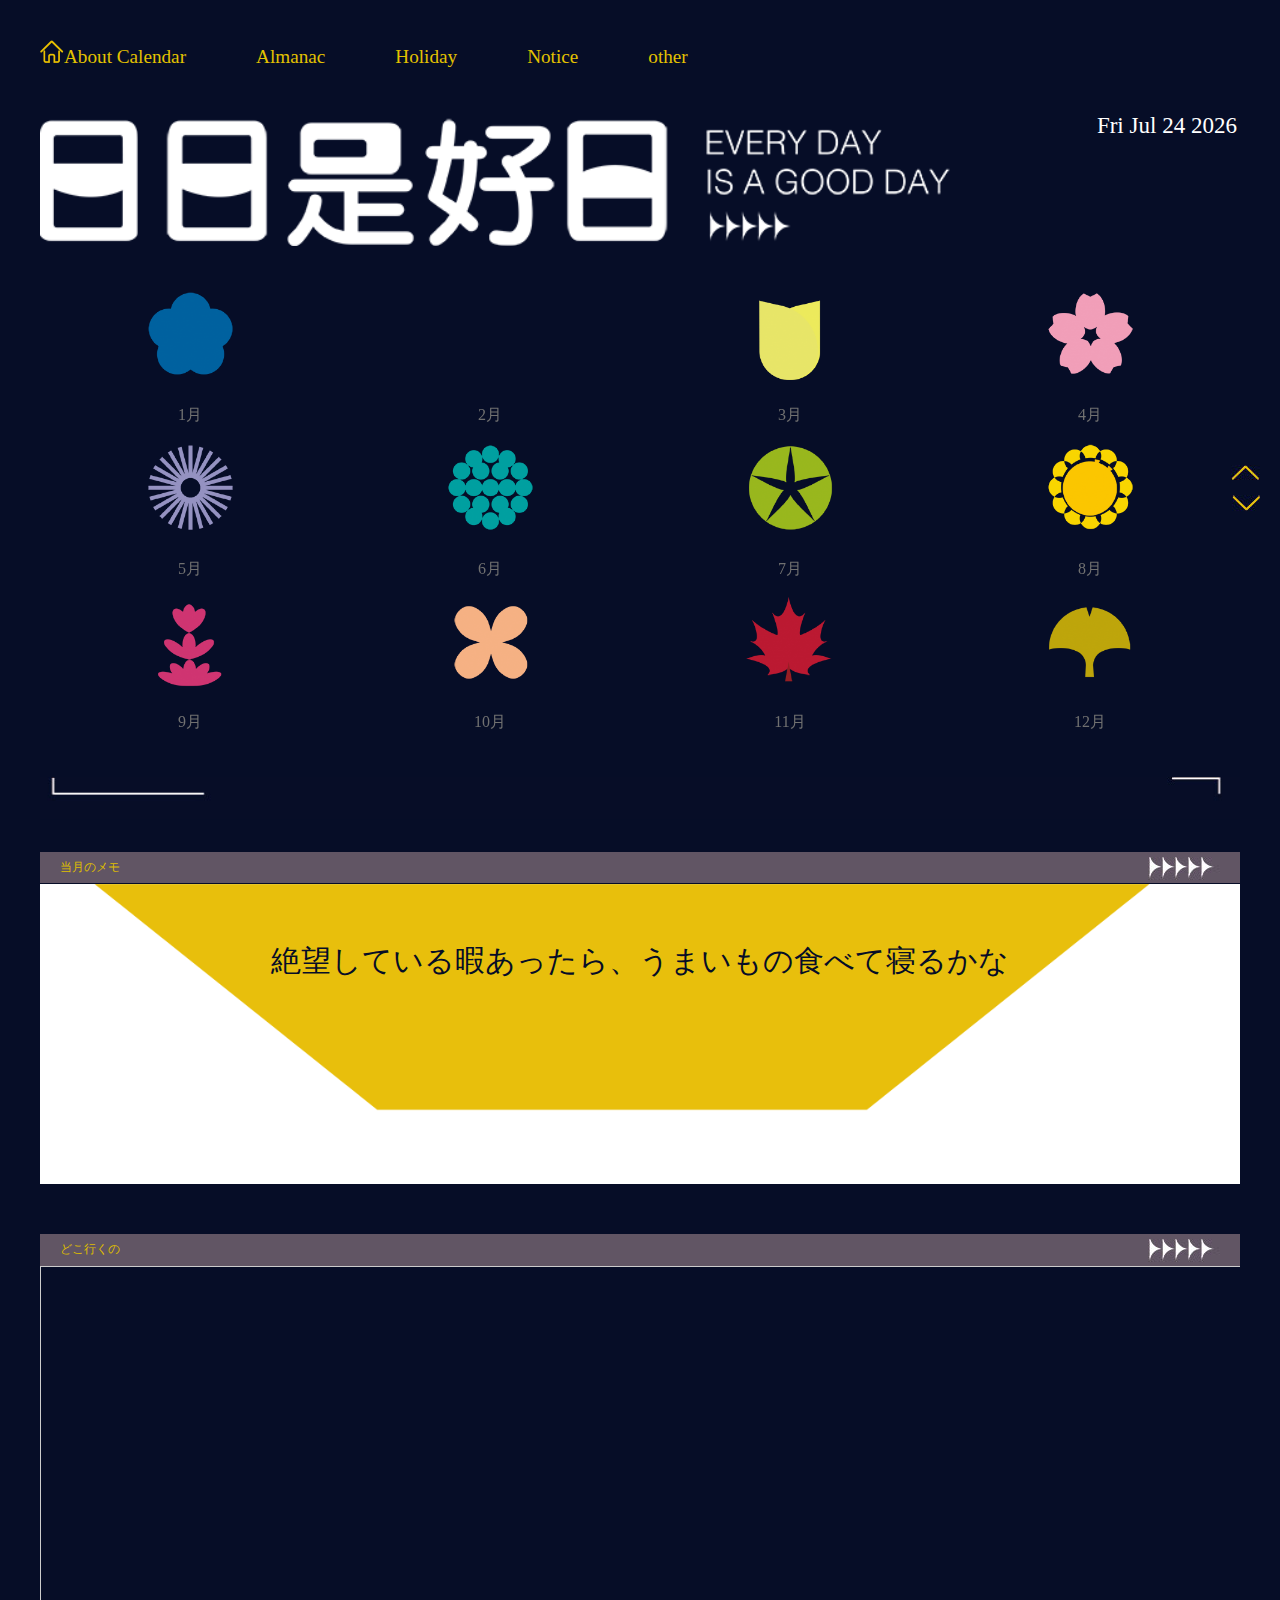
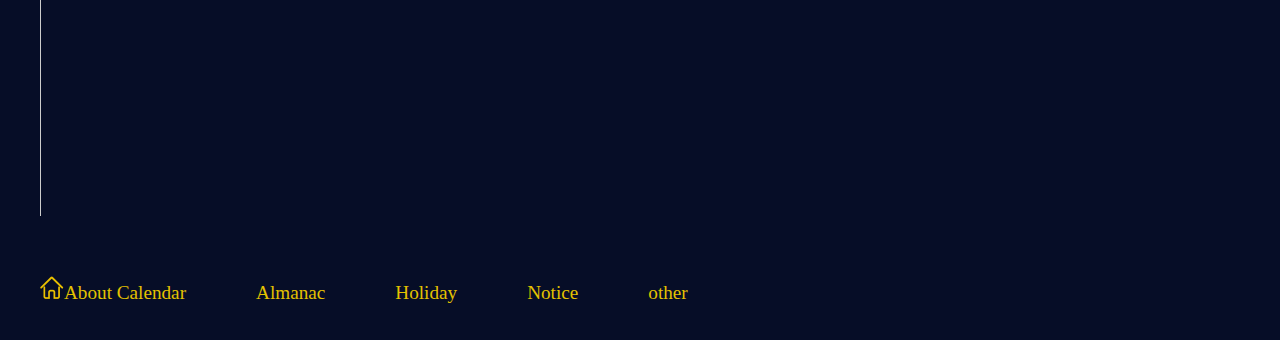
<file: index.html>
<!DOCTYPE html>
<html>

<head>
    <meta charset="utf-8" />
    <title></title>
    <link rel="stylesheet" type="text/css" href="css/style.css" />
    <link rel="stylesheet" href="./css/animation.css">
    <script type="text/javascript" src="js/jquery.js"></script>
    <!--引用百度地图API-->
    <script type="text/javascript"
        src="https://api.map.baidu.com/api?v=2.0&ak=QOSB48ormFcQbksB3EmQbHbw6RH4aGwS"></script>
    <script src="./js/date.js"></script>
</head>

<body>

    <div class="nav" id="nav">
        <div class="wrap">
            <ul>
                <li><a href=""><i class="icon"><img src="./img/home.png" alt=""></i>About Calendar </a></li>
                <li><a href="./1jan-30/index.html">Almanac</a></li>
                <li><a href="#">Holiday </a></li>
                <li><a href="#">Notice</a></li>
                <li><a href="#">other</a></li>

            </ul>
        </div>
    </div>

    <div class="banner">
        <div class="wrap clearfix">
            <div class="b_le">
                <a href="./1jan-30/index.html">
                    <img id="toCurrentDate" src="img/2.png" />
                </a>
            </div>
            <div class="b_ri">
                <dl>
                    <dt>
                        <p id="demo"></p>
                    </dt>
                    <dd id="dd"></dd>
                    <dd id="dd2"></dd>
                </dl>

                <script>
                    var d = new Date();
                    document.getElementById("demo").innerHTML = d.toDateString();
                </script>
            </div>
        </div>
    </div>

    <div class="list">
        <div class="wrap clearfix">
            <dl data-aos="fade-right" class="calend">
                <dt><img src="img/3.png" /></dt>
                <dd>1月</dd>
            </dl>
            <dl data-aos="fade-right" class="calend">
                <dt><img src="img/4.png" /></dt>
                <dd>2月</dd>
            </dl>
            <dl data-aos="fade-right" class="calend">
                <dt><img src="img/5.png" /></dt>
                <dd>3月</dd>
            </dl>
            <dl data-aos="fade-right" class="calend">
                <dt><img src="img/6.png" /></dt>
                <dd>4月</dd>
            </dl>
            <dl data-aos="fade-right" class="calend">
                <dt><img src="img/7.png" /></dt>
                <dd>5月</dd>
            </dl>
            <dl data-aos="fade-right" class="calend">
                <dt><img src="img/8.png" /></dt>
                <dd>6月</dd>
            </dl>
            <dl data-aos="fade-right" class="calend">
                <dt><img src="img/9.png" /></dt>
                <dd>7月</dd>
            </dl>
            <dl data-aos="fade-right" class="calend">
                <dt><img src="img/10.png" /></dt>
                <dd>8月</dd>
            </dl>
            <dl data-aos="fade-righ" class="calend">
                <dt><img src="img/11.png" /></dt>
                <dd>9月</dd>
            </dl>
            <dl data-aos="fade-right" class="calend">
                <dt><img src="img/12.png" /></dt>
                <dd>10月</dd>
            </dl>
            <dl data-aos="fade-right" class="calend">
                <dt><img src="img/13.png" /></dt>
                <dd>11月</dd>
            </dl>
            <dl data-aos="fade-right" class="calend">
                <dt><img src="img/14.png" /></dt>
                <dd>12月</dd>
            </dl>
        </div>

    </div>

    <div class="line">
        <div class="wrap">
            <img src="img/line.jpg" />
        </div>
    </div>

    <div class="main">
        <div class="wrap">
            <h4>当月のメモ
                <a href="#"><img src="img/right.jpg" /></a>
            </h4>
            <div class="main_list">
                <p class="list_p">
                    あなたはこの世界で一番無二です
                </p>
                <!-- <ul>
                    <li><a href="#">TOP</a></li>
                    <li><a href="#">お知らせ</a></li>
                    <li><a href="#">年间</a></li>
                    <li><a href="#">祝日</a></li>
                    <li><a href="#">カレンダーについて</a></li>
                </ul> -->
            </div>
        </div>
    </div>

    <div class="main">
        <div class="wrap">
            <h4>どこ行くの
                <a href="#"><img src="img/right.jpg" /></a>
            </h4>
            <div class="map" id="map">
                <div style="width:100%;height:550px;border:#ccc solid 1px;font-size:12px" id="map"></div>
            </div>
        </div>
    </div>

    <div class="yright">
        <a href="#nav"><img src="img/top.jpg" /></a>
        <a href="#map"><img src="img/down.jpg" /></a>
    </div>

    <div class="nav" id="nav">
        <div class="wrap">
            <ul>
                <li><a href="./Almanac/Almanac.html"><i class="icon"><img src="./img/home.png" alt=""></i>About Calendar
                    </a></li>
                <li><a href="#">Almanac</a></li>
                <li><a href="#">Holiday </a></li>
                <li><a href="#">Notice</a></li>
                <li><a href="#">other</a></li>
            </ul>
        </div>
    </div>

    <!--漂浮进来效果-->
    <link rel="stylesheet" type="text/css" href="css/aos.css" />
    <script type="text/javascript" src="js/aos.js"></script>
    <script>
        AOS.init({
            easing: 'ease',
            duration: 1000,
            offset: 200,
            once: true,
        });
    </script>

    <script type="text/javascript">
        //创建和初始化地图函数：
        function initMap() {
            createMap(); //创建地图
            setMapEvent(); //设置地图事件
            addMapControl(); //向地图添加控件
            addMapOverlay(); //向地图添加覆盖物
        }

        function createMap() {
            map = new BMap.Map("map");
            map.centerAndZoom(new BMap.Point(130.4447392909592, 33.67062690540013), 25);
        }

        function setMapEvent() {
            map.enableScrollWheelZoom();
            map.enableKeyboard();
            map.enableDragging();
            map.enableDoubleClickZoom()
        }

        function addClickHandler(target, window) {
            target.addEventListener("click", function () {
                target.openInfoWindow(window);
            });
        }

        function addMapOverlay() { }
        //向地图添加控件
        function addMapControl() {
            var scaleControl = new BMap.ScaleControl({
                anchor: BMAP_ANCHOR_BOTTOM_LEFT
            });
            scaleControl.setUnit(BMAP_UNIT_IMPERIAL);
            map.addControl(scaleControl);
            var navControl = new BMap.NavigationControl({
                anchor: BMAP_ANCHOR_TOP_LEFT,
                type: BMAP_NAVIGATION_CONTROL_LARGE
            });
            map.addControl(navControl);
            var overviewControl = new BMap.OverviewMapControl({
                anchor: BMAP_ANCHOR_BOTTOM_RIGHT,
                isOpen: true
            });
            map.addControl(overviewControl);
        }
        var map;
        initMap();
    </script>

    <script>
        const calends = document.querySelectorAll('.calend')
        let i = 0
        for (let item of calends) {
            item.addEventListener('click', toCalendar.bind(item, i))
            i++
        }

        function toCalendar(index) {
            location.href = './1jan-30/index.html#' + index
        }

        // const toCurrentDate = document.querySelector('#toCurrentDate')
        // toCurrentDate.addEventListener('mousemove', function (e) {
        //     const x = e.clientX
        //     const y = e.clientY
        //     const height = this.offsetWidth
        //     console.log(x, y)
        // })
    </script>
</body>

</html>
</file>
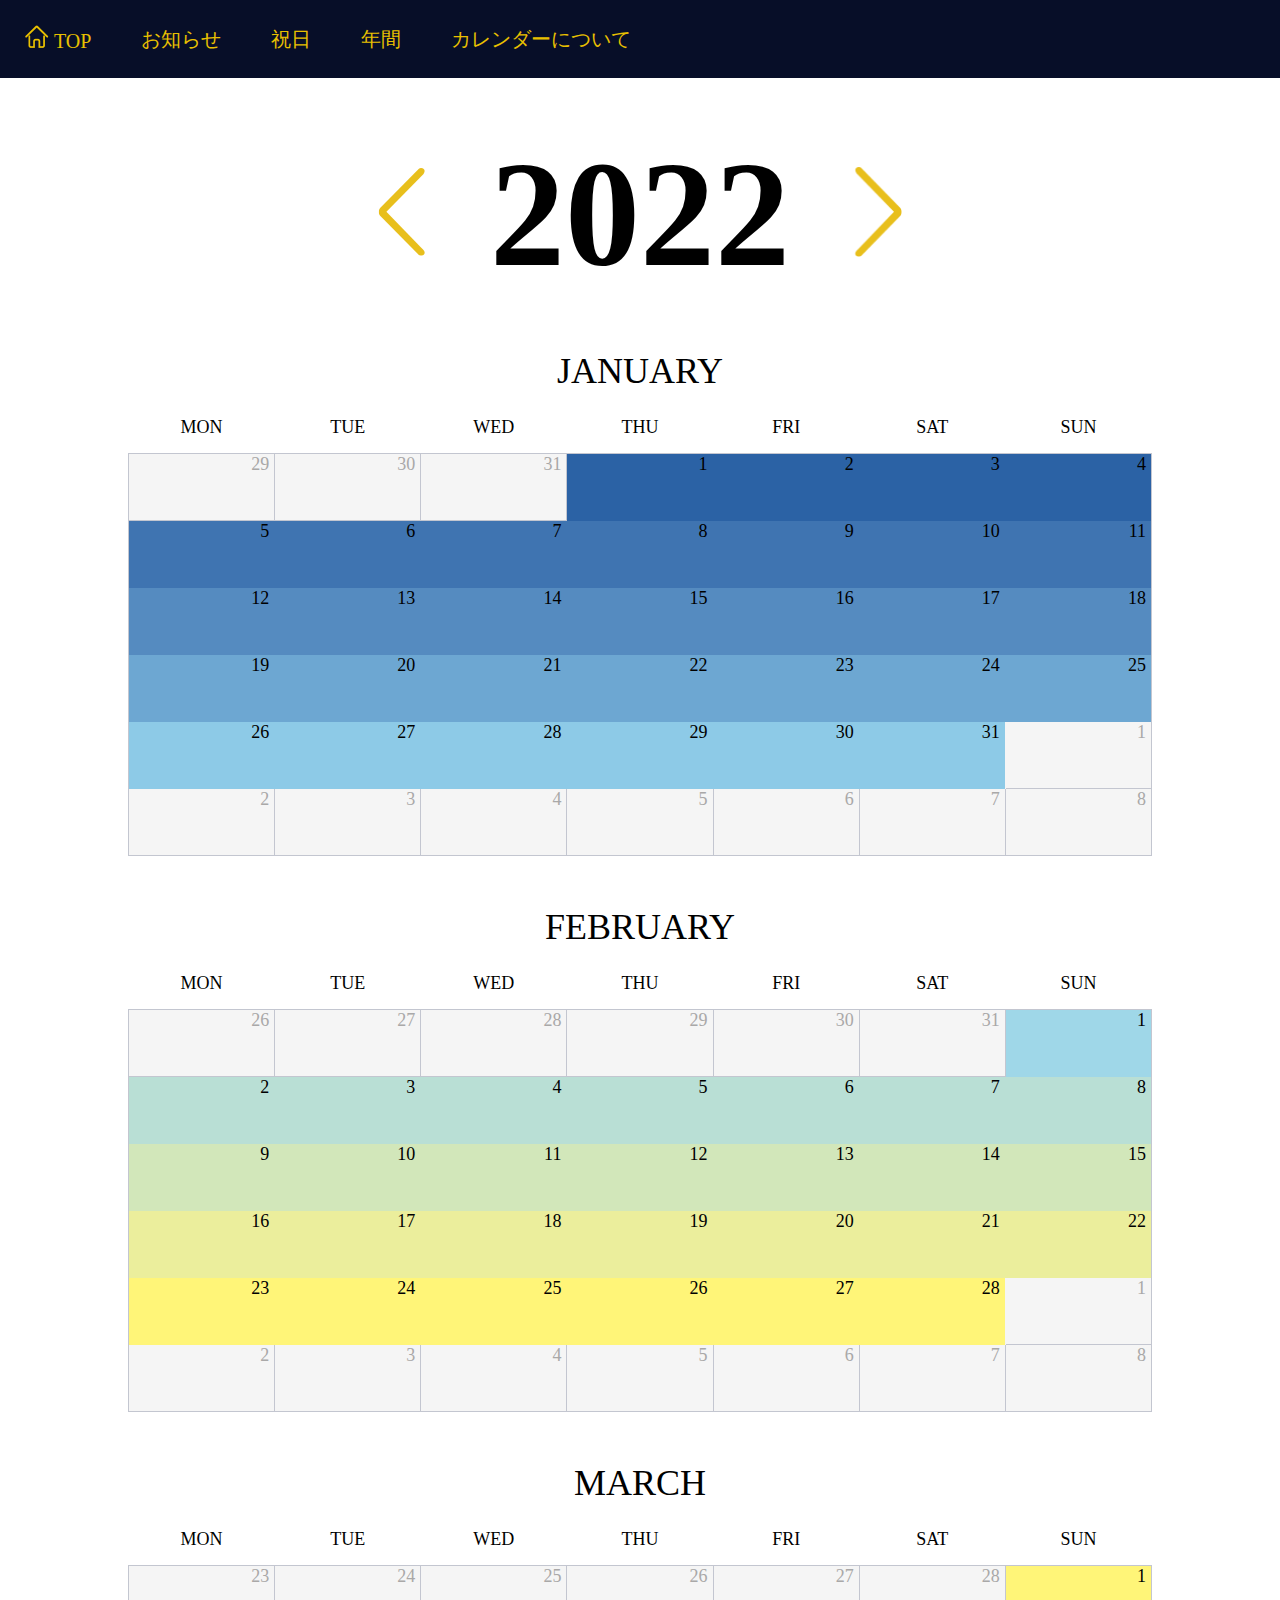
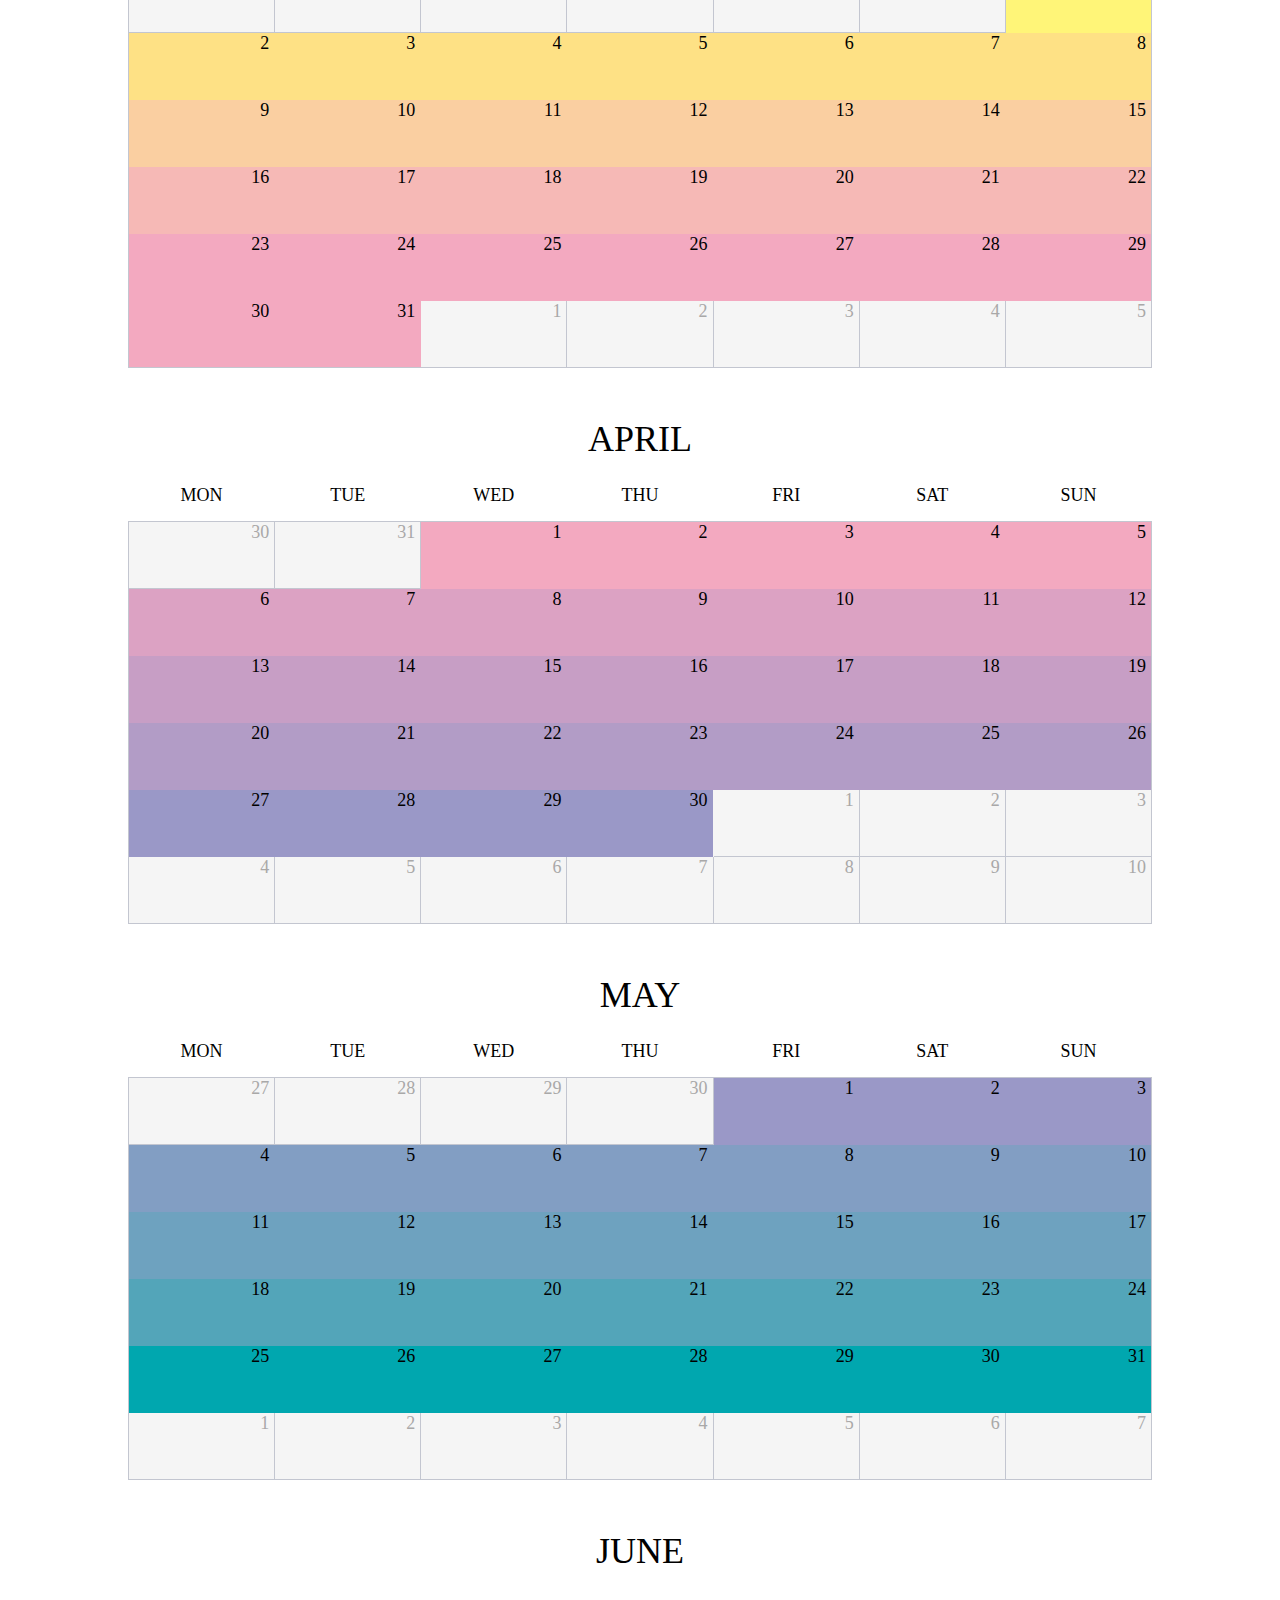
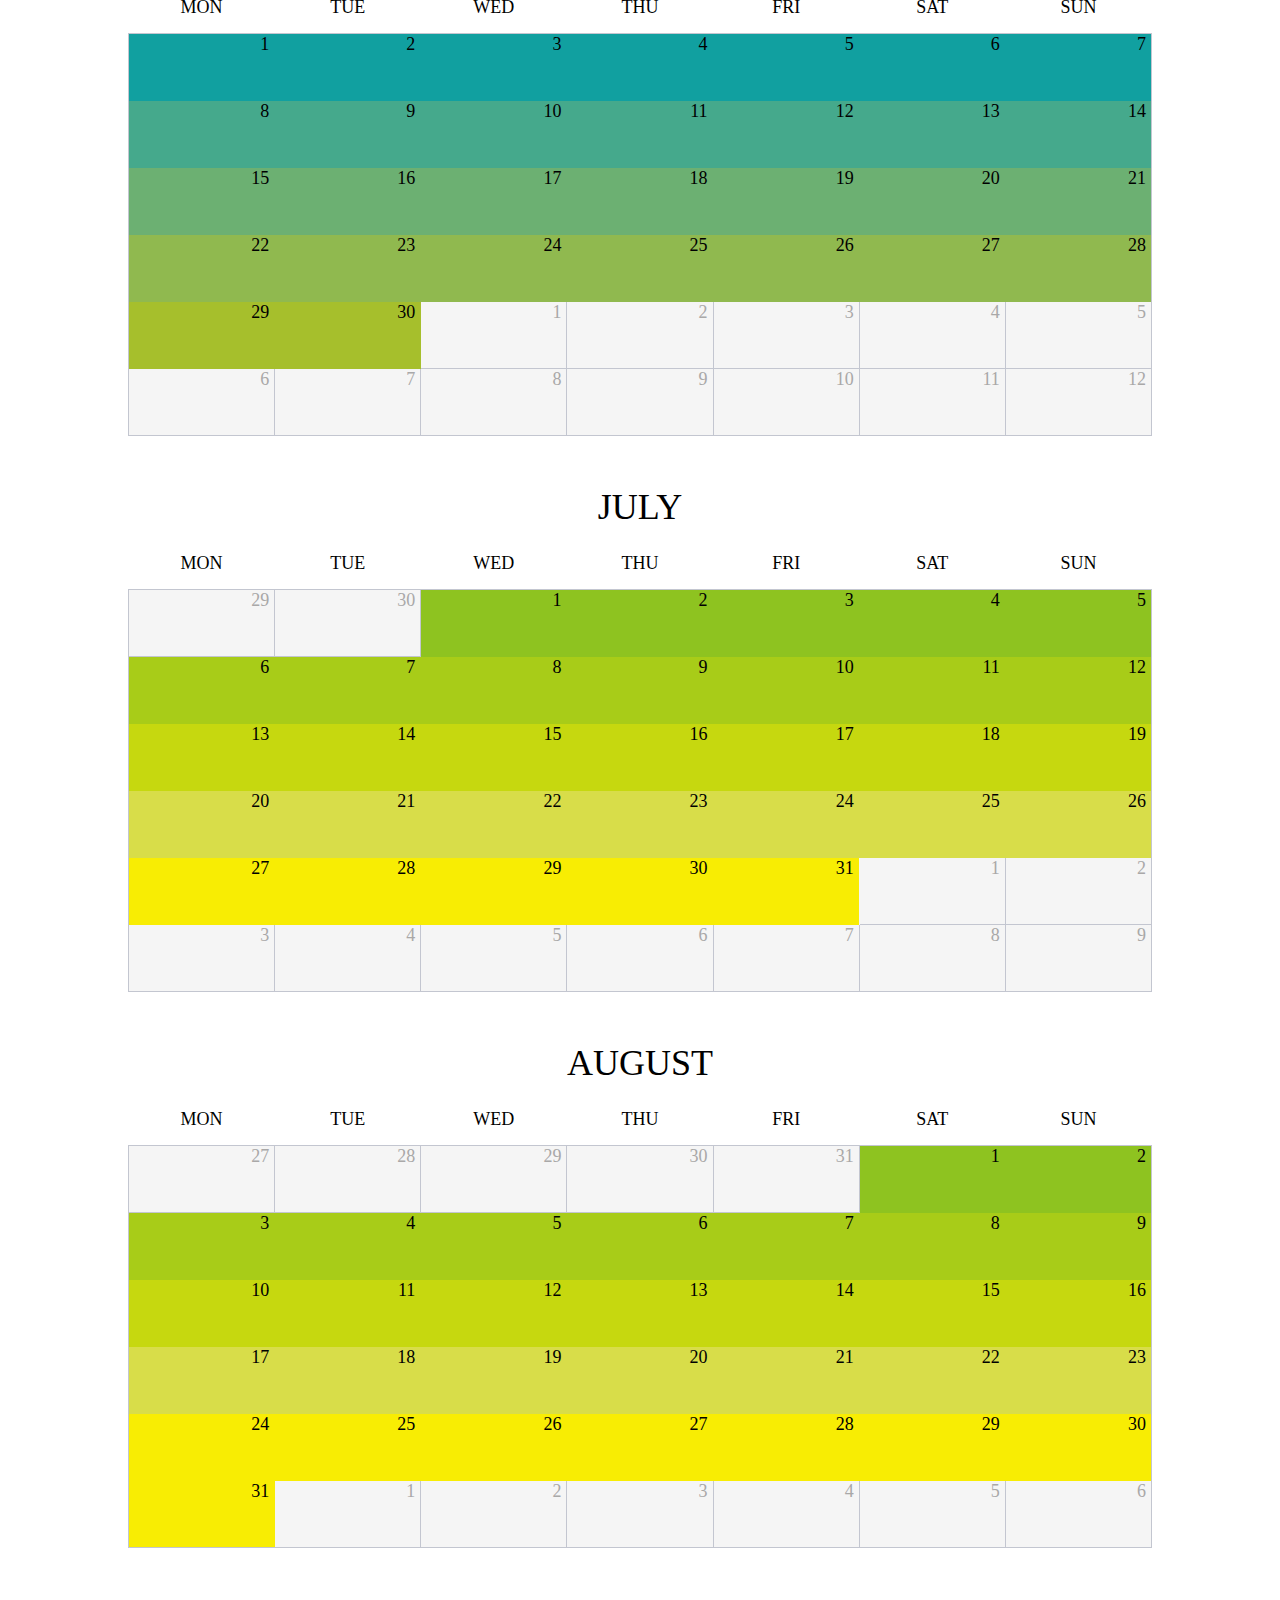
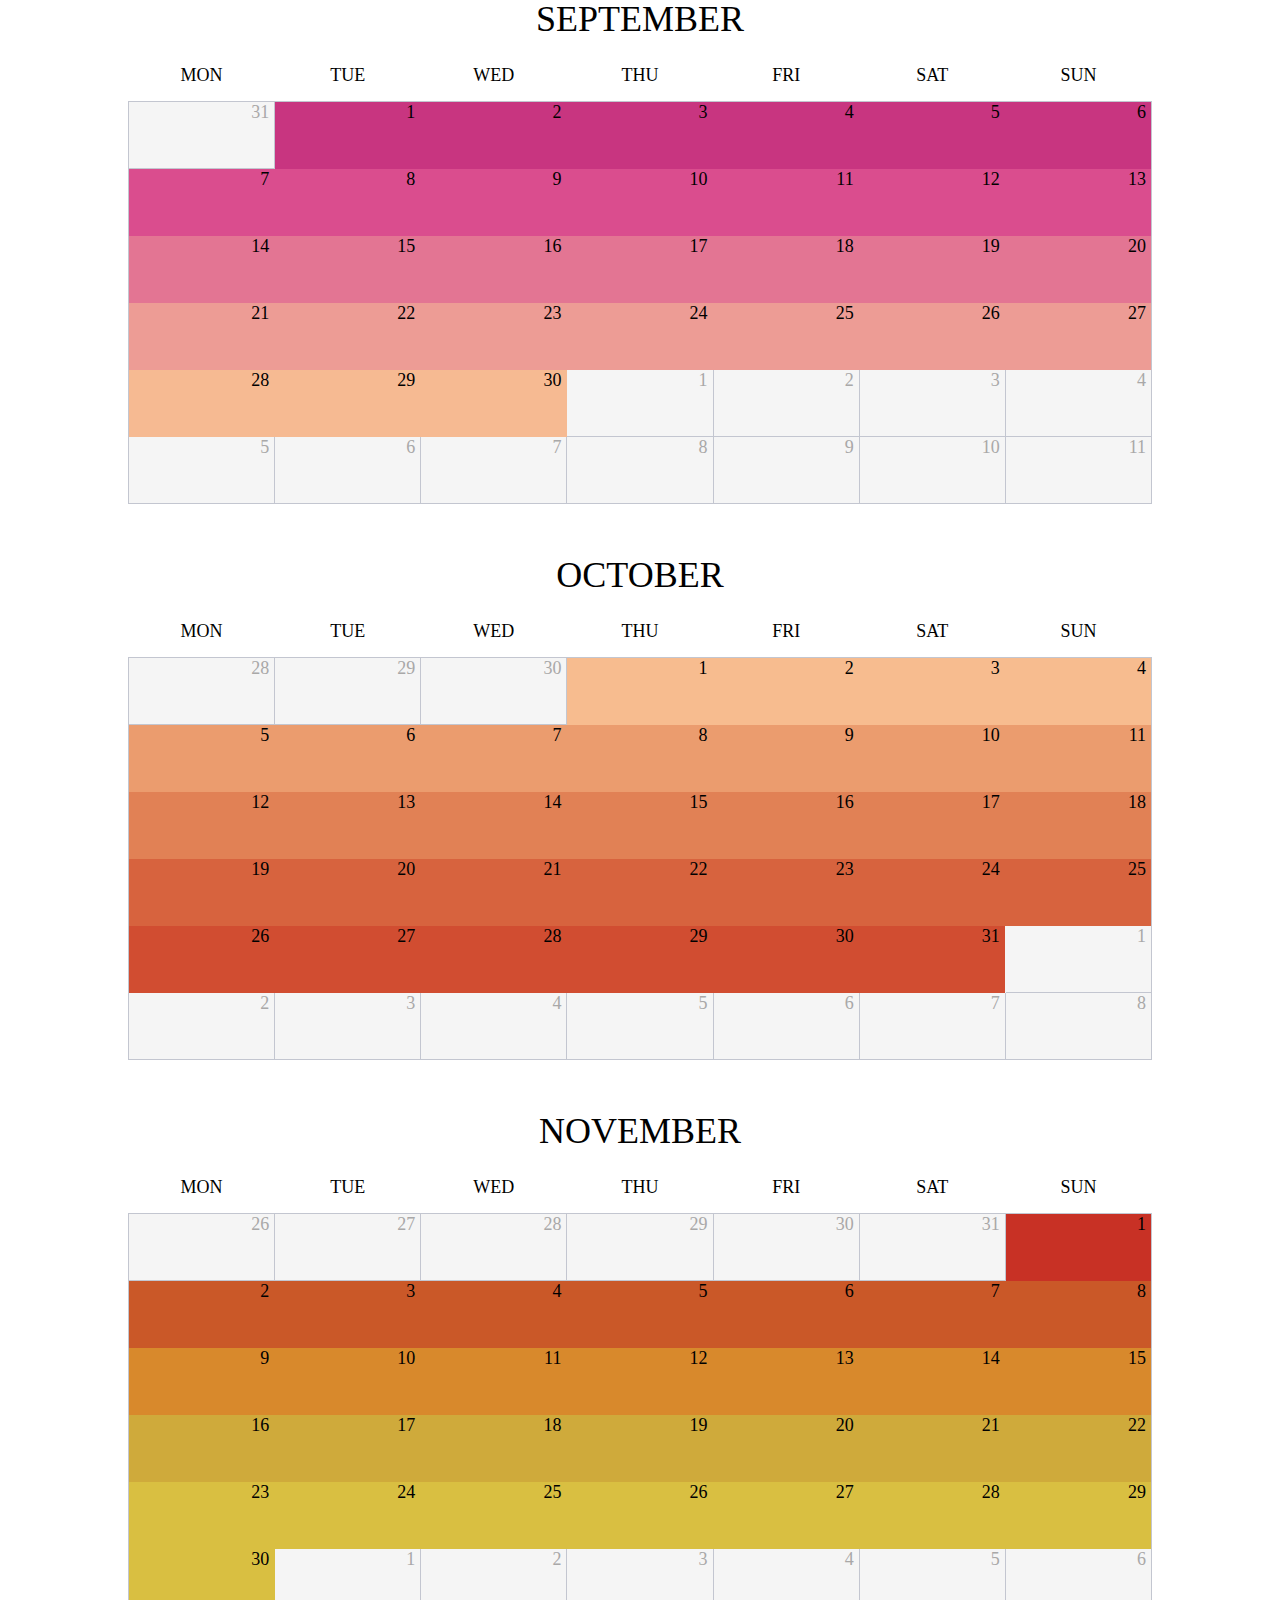
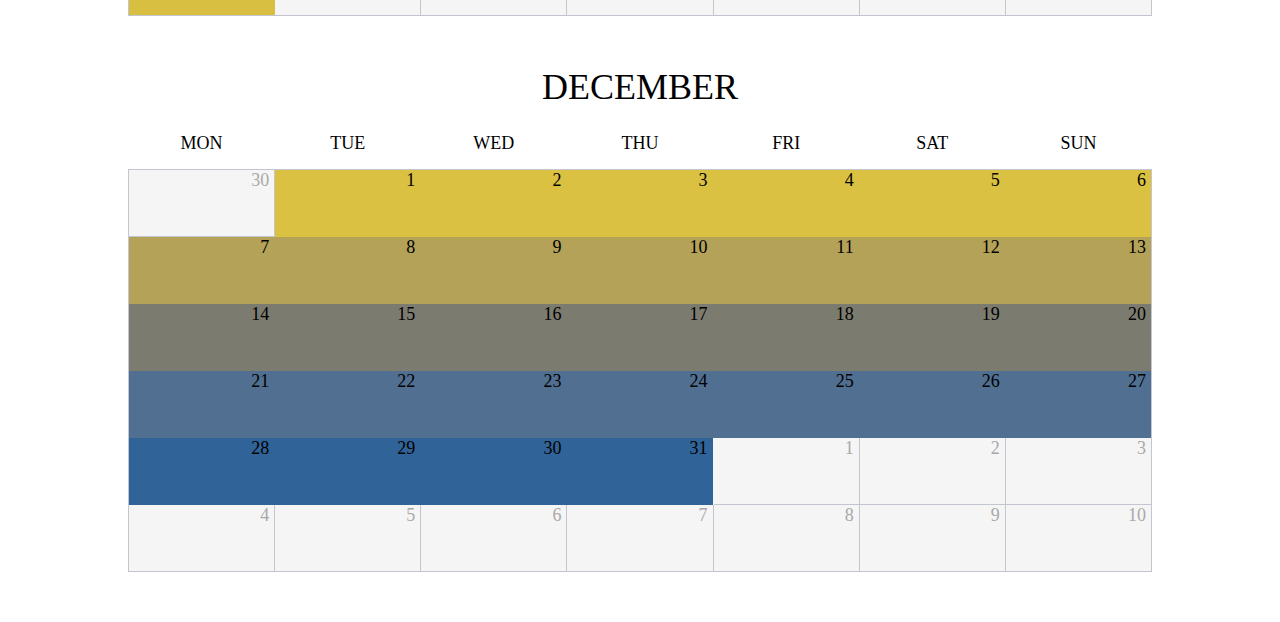
<file: almanac.html>
<!DOCTYPE html>
<html lang="en">

<head>
    <meta charset="UTF-8">
    <meta name="referrer" content="no-referrer">
    <meta name="viewport" content="width=device-width, initial-scale=1.0">
    <meta http-equiv="X-UA-Compatible" content="ie=edge">
    <title>calender</title>
    <link rel="stylesheet" href="./css/almanac_style.css">
    <link rel="stylesheet" href="./css/media.css">
</head>

<body>
    <header class="header">
        <nav class="nav">
            <div class="menu">
                <ul>
                    <li><a href=""><i class="icon"><img src="./img/home.png" alt=""></i>TOP</a></li>
                    <li><a href="">お知らせ</a></li>
                    <li><a href="">祝日</a></li>
                    <li><a href="">年間</a></li>
                    <li><a href="">カレンダーについて</a></li>
                </ul>
            </div>
        </nav>
    </header>
    <main class="main">
        <div class="container">
            <div class="calender_wrap" id="calender_wrap">
                <div class="calender_year">
                    <div class="calender_year_prev">
                        <span><img src="./img/prev.png" alt=""></span>
                    </div>
                    <h4 id="currentYear">2022</h4>
                    <div class="calender_year_next">
                        <span><img src="./img/next.png" alt=""></span>
                    </div>
                </div>
                <div class="calender_month JANUARY">
                    <div class="month">
                        <span>JANUARY</span>
                    </div>
                    <table class="day_table">
                        <thead class="thead">
                            <tr>
                                <td>
                                    <span>MON</span>
                                </td>
                                <td>
                                    <span>TUE</span>
                                </td>
                                <td>
                                    <span>WED</span>
                                </td>
                                <td>
                                    <span>THU</span>
                                </td>
                                <td>
                                    <span>FRI</span>
                                </td>
                                <td>
                                    <span>SAT</span>
                                </td>
                                <td>
                                    <span>SUN</span>
                                </td>
                            </tr>
                        </thead>
                        <tbody class="tbody">
                        </tbody>
                    </table>
                </div>
                <div class="calender_month FEBRUARY">
                    <div class="month">
                        <span>FEBRUARY</span>
                    </div>
                    <table class="day_table">
                        <thead class="thead">
                            <tr>
                                <td>
                                    <span>MON</span>
                                </td>
                                <td>
                                    <span>TUE</span>
                                </td>
                                <td>
                                    <span>WED</span>
                                </td>
                                <td>
                                    <span>THU</span>
                                </td>
                                <td>
                                    <span>FRI</span>
                                </td>
                                <td>
                                    <span>SAT</span>
                                </td>
                                <td>
                                    <span>SUN</span>
                                </td>
                            </tr>
                        </thead>
                        <tbody class="tbody">
                        </tbody>
                    </table>
                </div>
                <div class="calender_month MARCH">
                    <div class="month">
                        <span>MARCH</span>
                    </div>
                    <table class="day_table">
                        <thead class="thead">
                            <tr>
                                <td>
                                    <span>MON</span>
                                </td>
                                <td>
                                    <span>TUE</span>
                                </td>
                                <td>
                                    <span>WED</span>
                                </td>
                                <td>
                                    <span>THU</span>
                                </td>
                                <td>
                                    <span>FRI</span>
                                </td>
                                <td>
                                    <span>SAT</span>
                                </td>
                                <td>
                                    <span>SUN</span>
                                </td>
                            </tr>
                        </thead>
                        <tbody class="tbody">
                        </tbody>
                    </table>
                </div>
                <div class="calender_month APRIL">
                    <div class="month">
                        <span>APRIL</span>
                    </div>
                    <table class="day_table">
                        <thead class="thead">
                            <tr>
                                <td>
                                    <span>MON</span>
                                </td>
                                <td>
                                    <span>TUE</span>
                                </td>
                                <td>
                                    <span>WED</span>
                                </td>
                                <td>
                                    <span>THU</span>
                                </td>
                                <td>
                                    <span>FRI</span>
                                </td>
                                <td>
                                    <span>SAT</span>
                                </td>
                                <td>
                                    <span>SUN</span>
                                </td>
                            </tr>
                        </thead>
                        <tbody class="tbody">
                        </tbody>
                    </table>
                </div>
                <div class="calender_month MAY">
                    <div class="month">
                        <span>MAY</span>
                    </div>
                    <table class="day_table">
                        <thead class="thead">
                            <tr>
                                <td>
                                    <span>MON</span>
                                </td>
                                <td>
                                    <span>TUE</span>
                                </td>
                                <td>
                                    <span>WED</span>
                                </td>
                                <td>
                                    <span>THU</span>
                                </td>
                                <td>
                                    <span>FRI</span>
                                </td>
                                <td>
                                    <span>SAT</span>
                                </td>
                                <td>
                                    <span>SUN</span>
                                </td>
                            </tr>
                        </thead>
                        <tbody class="tbody">
                        </tbody>
                    </table>
                </div>
                <div class="calender_month JUNE">
                    <div class="month">
                        <span>JUNE</span>
                    </div>
                    <table class="day_table">
                        <thead class="thead">
                            <tr>
                                <td>
                                    <span>MON</span>
                                </td>
                                <td>
                                    <span>TUE</span>
                                </td>
                                <td>
                                    <span>WED</span>
                                </td>
                                <td>
                                    <span>THU</span>
                                </td>
                                <td>
                                    <span>FRI</span>
                                </td>
                                <td>
                                    <span>SAT</span>
                                </td>
                                <td>
                                    <span>SUN</span>
                                </td>
                            </tr>
                        </thead>
                        <tbody class="tbody">
                        </tbody>
                    </table>
                </div>
                <div class="calender_month JULY">
                    <div class="month">
                        <span>JULY</span>
                    </div>
                    <table class="day_table">
                        <thead class="thead">
                            <tr>
                                <td>
                                    <span>MON</span>
                                </td>
                                <td>
                                    <span>TUE</span>
                                </td>
                                <td>
                                    <span>WED</span>
                                </td>
                                <td>
                                    <span>THU</span>
                                </td>
                                <td>
                                    <span>FRI</span>
                                </td>
                                <td>
                                    <span>SAT</span>
                                </td>
                                <td>
                                    <span>SUN</span>
                                </td>
                            </tr>
                        </thead>
                        <tbody class="tbody">
                        </tbody>
                    </table>
                </div>
                <div class="calender_month AUGUST">
                    <div class="month">
                        <span>AUGUST</span>
                    </div>
                    <table class="day_table">
                        <thead class="thead">
                            <tr>
                                <td>
                                    <span>MON</span>
                                </td>
                                <td>
                                    <span>TUE</span>
                                </td>
                                <td>
                                    <span>WED</span>
                                </td>
                                <td>
                                    <span>THU</span>
                                </td>
                                <td>
                                    <span>FRI</span>
                                </td>
                                <td>
                                    <span>SAT</span>
                                </td>
                                <td>
                                    <span>SUN</span>
                                </td>
                            </tr>
                        </thead>
                        <tbody class="tbody">
                        </tbody>
                    </table>
                </div>
                <div class="calender_month SEPTEMBER">
                    <div class="month">
                        <span>SEPTEMBER</span>
                    </div>
                    <table class="day_table">
                        <thead class="thead">
                            <tr>
                                <td>
                                    <span>MON</span>
                                </td>
                                <td>
                                    <span>TUE</span>
                                </td>
                                <td>
                                    <span>WED</span>
                                </td>
                                <td>
                                    <span>THU</span>
                                </td>
                                <td>
                                    <span>FRI</span>
                                </td>
                                <td>
                                    <span>SAT</span>
                                </td>
                                <td>
                                    <span>SUN</span>
                                </td>
                            </tr>
                        </thead>
                        <tbody class="tbody">
                        </tbody>
                    </table>
                </div>
                <div class="calender_month OCTOBER">
                    <div class="month">
                        <span>OCTOBER</span>
                    </div>
                    <table class="day_table">
                        <thead class="thead">
                            <tr>
                                <td>
                                    <span>MON</span>
                                </td>
                                <td>
                                    <span>TUE</span>
                                </td>
                                <td>
                                    <span>WED</span>
                                </td>
                                <td>
                                    <span>THU</span>
                                </td>
                                <td>
                                    <span>FRI</span>
                                </td>
                                <td>
                                    <span>SAT</span>
                                </td>
                                <td>
                                    <span>SUN</span>
                                </td>
                            </tr>
                        </thead>
                        <tbody class="tbody">
                        </tbody>
                    </table>
                </div>
                <div class="calender_month NOVEMBER">
                    <div class="month">
                        <span>NOVEMBER</span>
                    </div>
                    <table class="day_table">
                        <thead class="thead">
                            <tr>
                                <td>
                                    <span>MON</span>
                                </td>
                                <td>
                                    <span>TUE</span>
                                </td>
                                <td>
                                    <span>WED</span>
                                </td>
                                <td>
                                    <span>THU</span>
                                </td>
                                <td>
                                    <span>FRI</span>
                                </td>
                                <td>
                                    <span>SAT</span>
                                </td>
                                <td>
                                    <span>SUN</span>
                                </td>
                            </tr>
                        </thead>
                        <tbody class="tbody">
                        </tbody>
                    </table>
                </div>
                <div class="calender_month DECEMBER">
                    <div class="month">
                        <span>DECEMBER</span>
                    </div>
                    <table class="day_table">
                        <thead class="thead">
                            <tr>
                                <td>
                                    <span>MON</span>
                                </td>
                                <td>
                                    <span>TUE</span>
                                </td>
                                <td>
                                    <span>WED</span>
                                </td>
                                <td>
                                    <span>THU</span>
                                </td>
                                <td>
                                    <span>FRI</span>
                                </td>
                                <td>
                                    <span>SAT</span>
                                </td>
                                <td>
                                    <span>SUN</span>
                                </td>
                            </tr>
                        </thead>
                        <tbody class="tbody">
                        </tbody>
                    </table>
                </div>
            </div>
        </div>
    </main>
    <script src="./js/calender.js"></script>
</body>

</html>
</file>
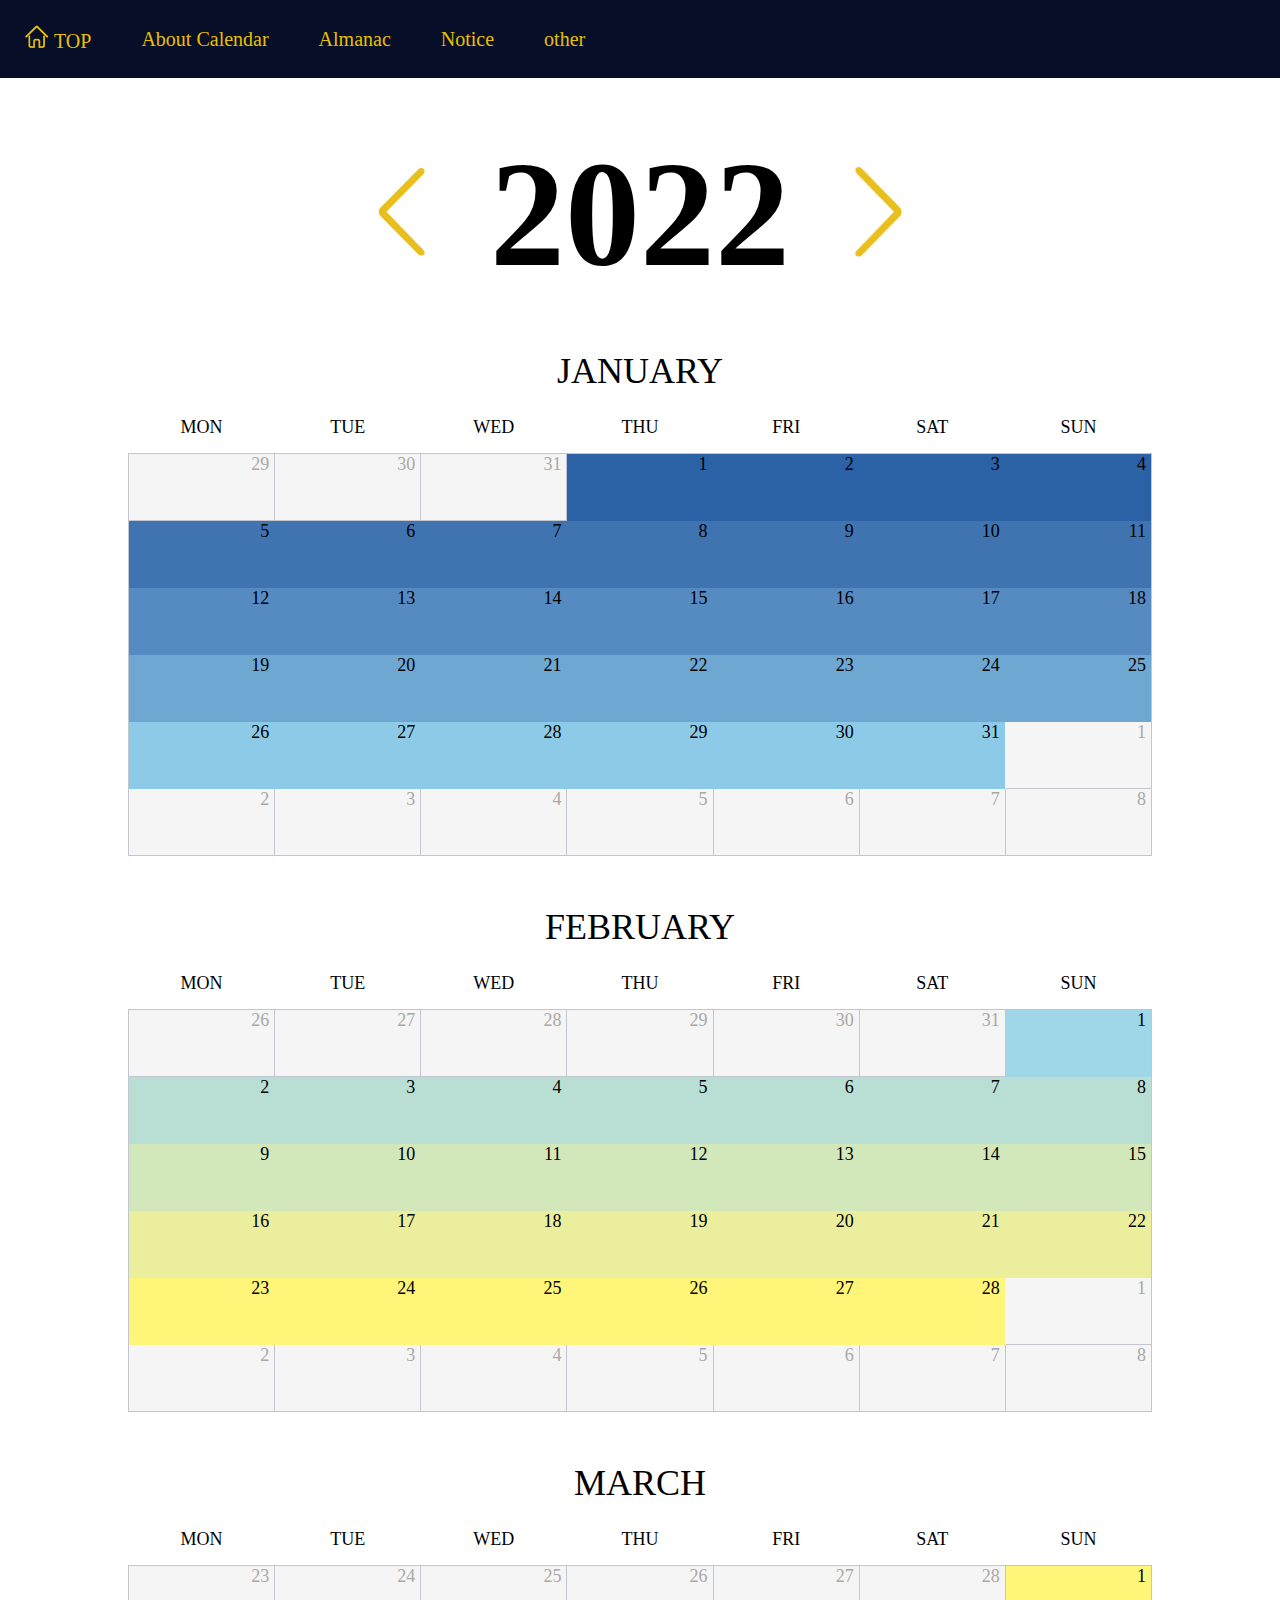
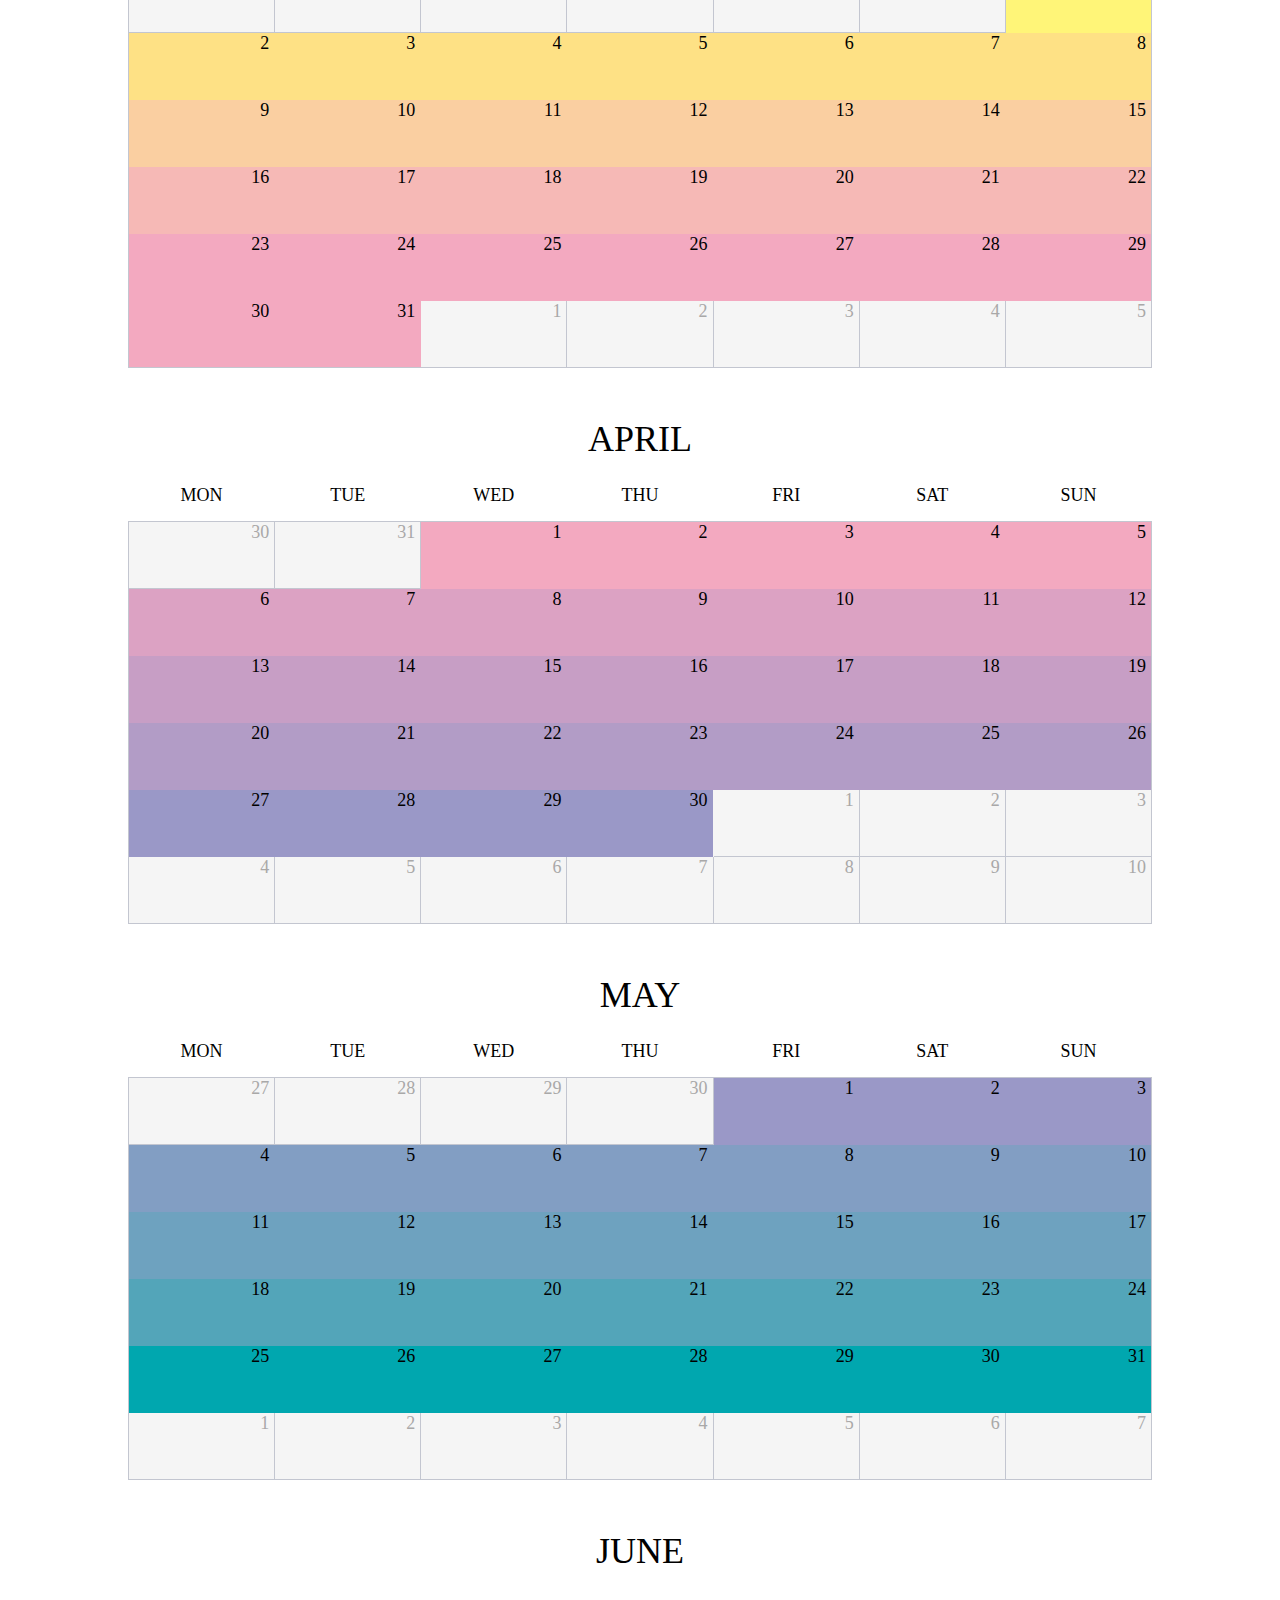
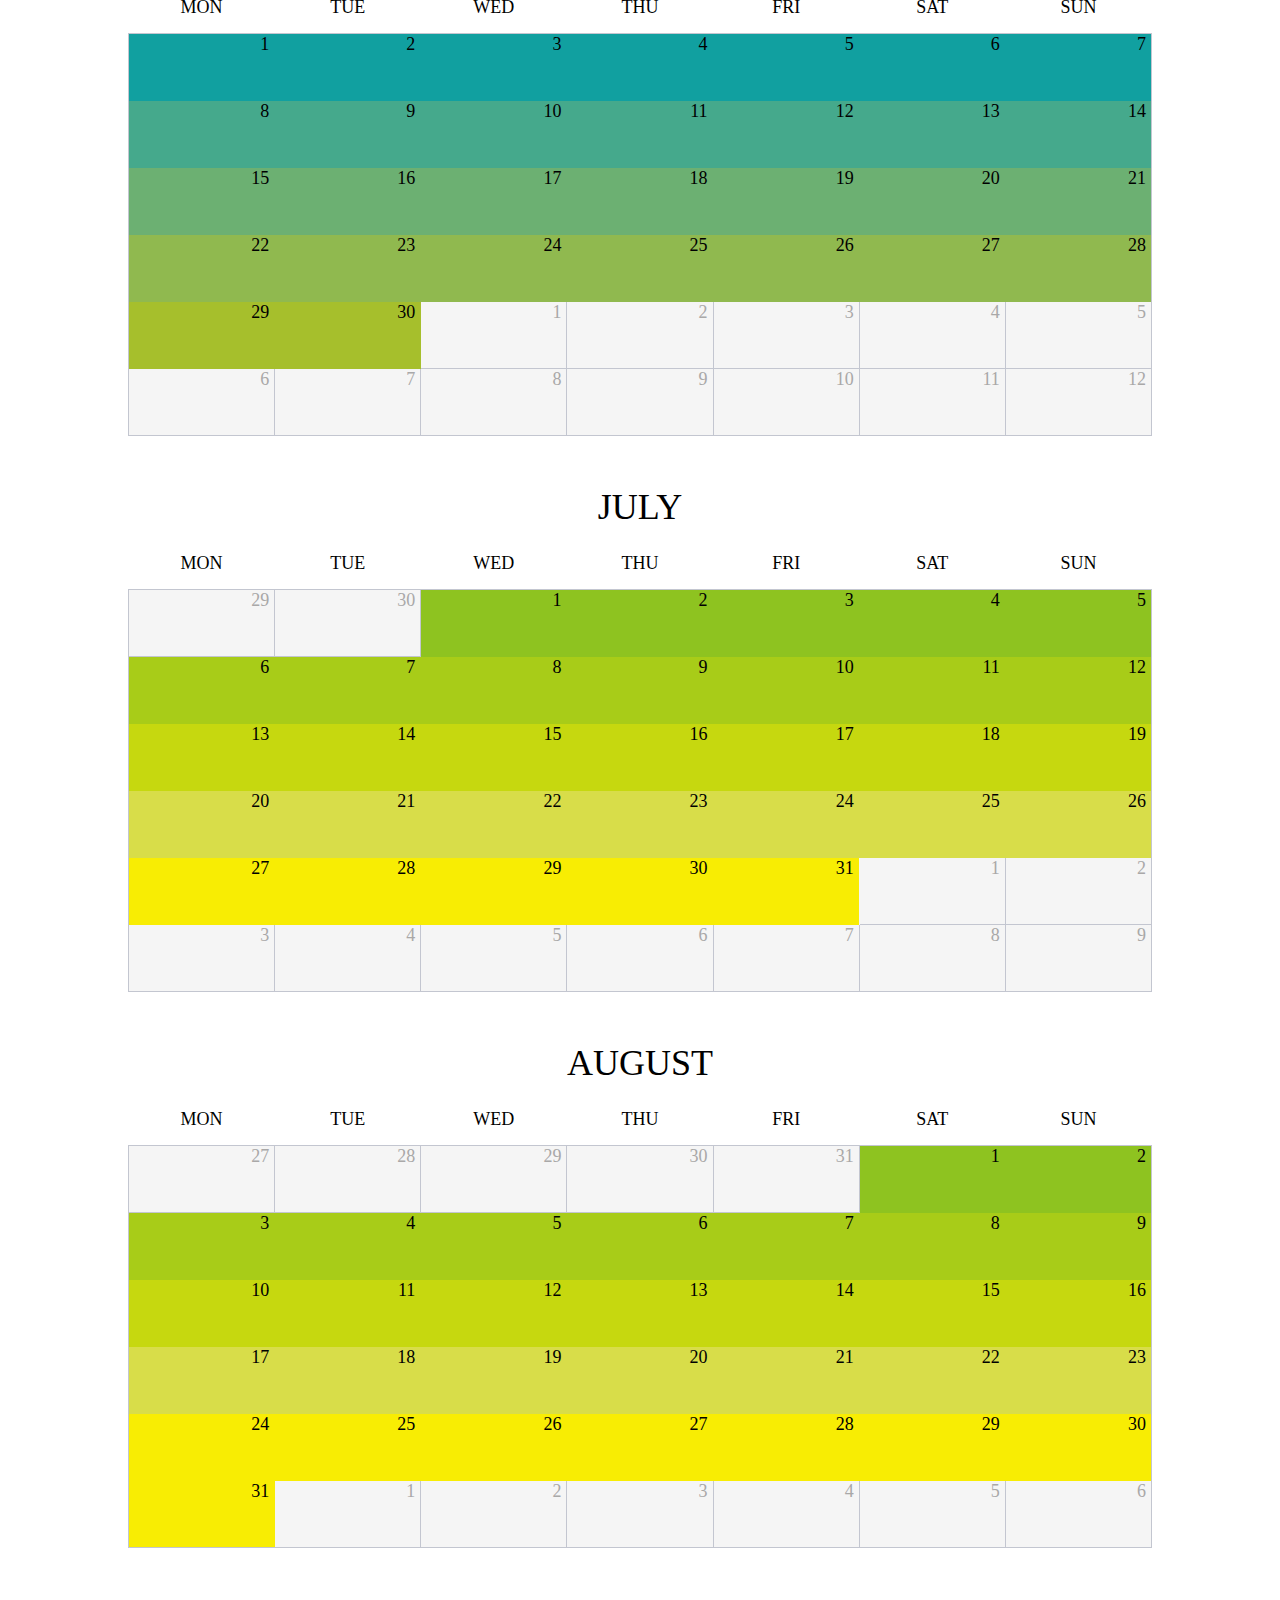
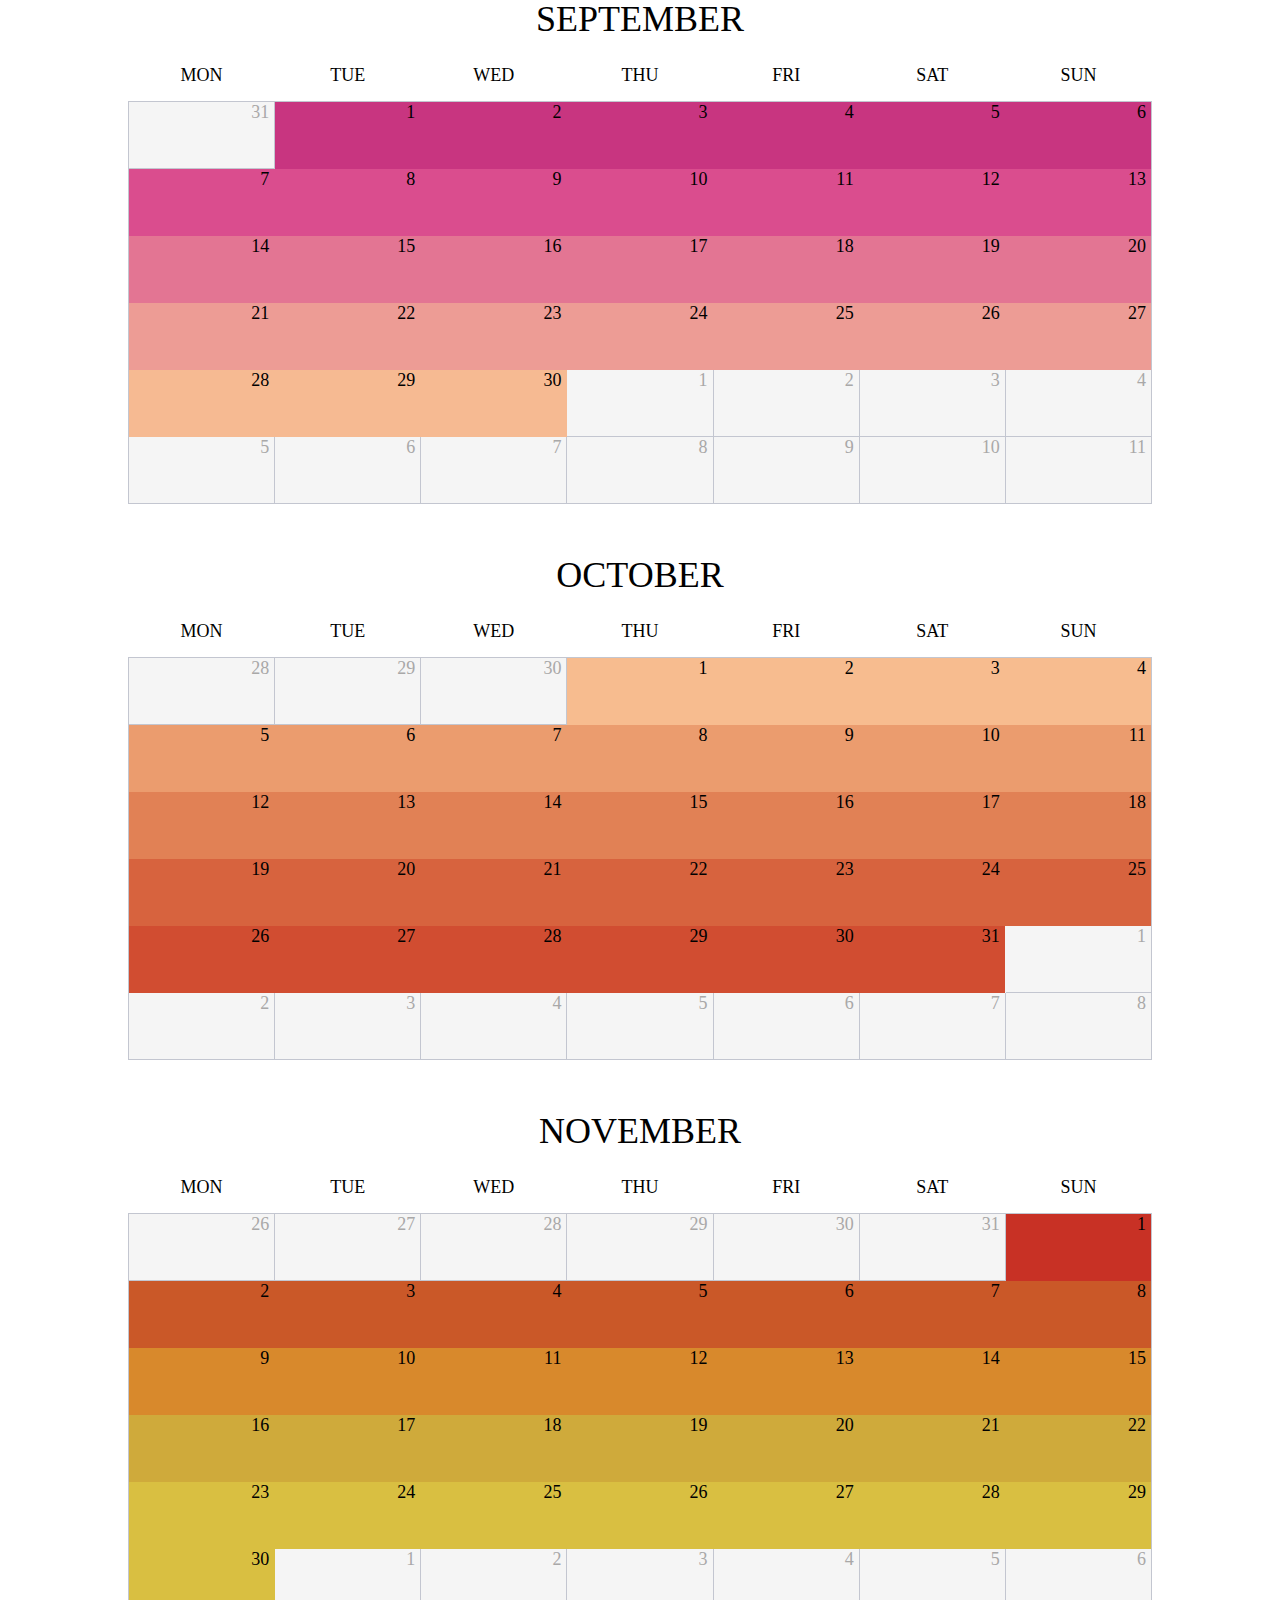
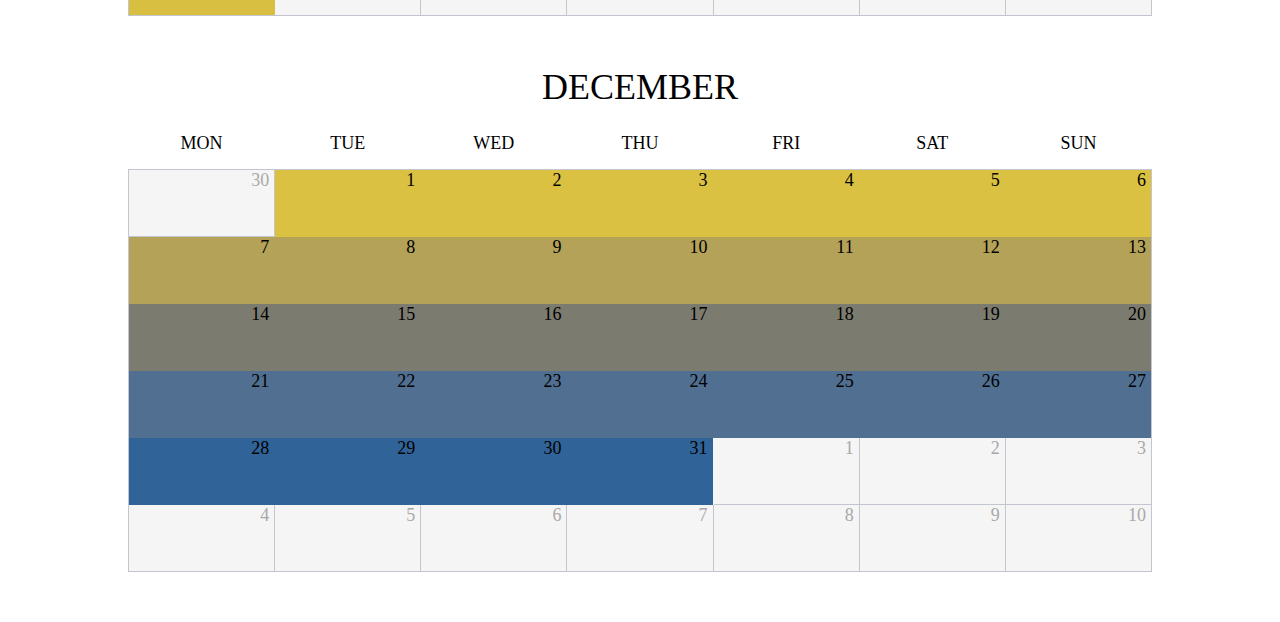
<file: Almanac/Almanac.html>
<!DOCTYPE html>
<html lang="en">

<head>
    <meta charset="UTF-8">
    <meta name="referrer" content="no-referrer">
    <meta name="viewport" content="width=device-width, initial-scale=1.0">
    <meta http-equiv="X-UA-Compatible" content="ie=edge">
    <title>calender</title>
    <link rel="stylesheet" href="./css/style.css">
    <link rel="stylesheet" href="./css/media.css">
</head>

<body>
    <header class="header">
        <nav class="nav">
            <div class="menu">
                <ul>
                    <li><a href=""><i class="icon"><img src="./img/home.png" alt=""></i>TOP</a></li>
                    <li><a href="./index.html">About Calendar</a></li>
                    <li><a href="./Almanac.html">Almanac</a></li>
                    <li><a href="">Notice</a></li>
                    <li><a href="">other</a></li>
                </ul>
            </div>
        </nav>
    </header>
    <main class="main">
        <div class="container">
            <div class="calender_wrap" id="calender_wrap">
                <div class="calender_year">
                    <div class="calender_year_prev">
                        <span><img src="./img/prev.png" alt=""></span>
                    </div>
                    <h4 id="currentYear">2022</h4>
                    <div class="calender_year_next">
                        <span><img src="./img/next.png" alt=""></span>
                    </div>
                </div>
                <div class="calender_month JANUARY">
                    <div class="month">
                        <span>JANUARY</span>
                    </div>
                    <table class="day_table">
                        <thead class="thead">
                            <tr>
                                <td>
                                    <span>MON</span>
                                </td>
                                <td>
                                    <span>TUE</span>
                                </td>
                                <td>
                                    <span>WED</span>
                                </td>
                                <td>
                                    <span>THU</span>
                                </td>
                                <td>
                                    <span>FRI</span>
                                </td>
                                <td>
                                    <span>SAT</span>
                                </td>
                                <td>
                                    <span>SUN</span>
                                </td>
                            </tr>
                        </thead>
                        <tbody class="tbody">
                        </tbody>
                    </table>
                </div>
                <div class="calender_month FEBRUARY">
                    <div class="month">
                        <span>FEBRUARY</span>
                    </div>
                    <table class="day_table">
                        <thead class="thead">
                            <tr>
                                <td>
                                    <span>MON</span>
                                </td>
                                <td>
                                    <span>TUE</span>
                                </td>
                                <td>
                                    <span>WED</span>
                                </td>
                                <td>
                                    <span>THU</span>
                                </td>
                                <td>
                                    <span>FRI</span>
                                </td>
                                <td>
                                    <span>SAT</span>
                                </td>
                                <td>
                                    <span>SUN</span>
                                </td>
                            </tr>
                        </thead>
                        <tbody class="tbody">
                        </tbody>
                    </table>
                </div>
                <div class="calender_month MARCH">
                    <div class="month">
                        <span>MARCH</span>
                    </div>
                    <table class="day_table">
                        <thead class="thead">
                            <tr>
                                <td>
                                    <span>MON</span>
                                </td>
                                <td>
                                    <span>TUE</span>
                                </td>
                                <td>
                                    <span>WED</span>
                                </td>
                                <td>
                                    <span>THU</span>
                                </td>
                                <td>
                                    <span>FRI</span>
                                </td>
                                <td>
                                    <span>SAT</span>
                                </td>
                                <td>
                                    <span>SUN</span>
                                </td>
                            </tr>
                        </thead>
                        <tbody class="tbody">
                        </tbody>
                    </table>
                </div>
                <div class="calender_month APRIL">
                    <div class="month">
                        <span>APRIL</span>
                    </div>
                    <table class="day_table">
                        <thead class="thead">
                            <tr>
                                <td>
                                    <span>MON</span>
                                </td>
                                <td>
                                    <span>TUE</span>
                                </td>
                                <td>
                                    <span>WED</span>
                                </td>
                                <td>
                                    <span>THU</span>
                                </td>
                                <td>
                                    <span>FRI</span>
                                </td>
                                <td>
                                    <span>SAT</span>
                                </td>
                                <td>
                                    <span>SUN</span>
                                </td>
                            </tr>
                        </thead>
                        <tbody class="tbody">
                        </tbody>
                    </table>
                </div>
                <div class="calender_month MAY">
                    <div class="month">
                        <span>MAY</span>
                    </div>
                    <table class="day_table">
                        <thead class="thead">
                            <tr>
                                <td>
                                    <span>MON</span>
                                </td>
                                <td>
                                    <span>TUE</span>
                                </td>
                                <td>
                                    <span>WED</span>
                                </td>
                                <td>
                                    <span>THU</span>
                                </td>
                                <td>
                                    <span>FRI</span>
                                </td>
                                <td>
                                    <span>SAT</span>
                                </td>
                                <td>
                                    <span>SUN</span>
                                </td>
                            </tr>
                        </thead>
                        <tbody class="tbody">
                        </tbody>
                    </table>
                </div>
                <div class="calender_month JUNE">
                    <div class="month">
                        <span>JUNE</span>
                    </div>
                    <table class="day_table">
                        <thead class="thead">
                            <tr>
                                <td>
                                    <span>MON</span>
                                </td>
                                <td>
                                    <span>TUE</span>
                                </td>
                                <td>
                                    <span>WED</span>
                                </td>
                                <td>
                                    <span>THU</span>
                                </td>
                                <td>
                                    <span>FRI</span>
                                </td>
                                <td>
                                    <span>SAT</span>
                                </td>
                                <td>
                                    <span>SUN</span>
                                </td>
                            </tr>
                        </thead>
                        <tbody class="tbody">
                        </tbody>
                    </table>
                </div>
                <div class="calender_month JULY">
                    <div class="month">
                        <span>JULY</span>
                    </div>
                    <table class="day_table">
                        <thead class="thead">
                            <tr>
                                <td>
                                    <span>MON</span>
                                </td>
                                <td>
                                    <span>TUE</span>
                                </td>
                                <td>
                                    <span>WED</span>
                                </td>
                                <td>
                                    <span>THU</span>
                                </td>
                                <td>
                                    <span>FRI</span>
                                </td>
                                <td>
                                    <span>SAT</span>
                                </td>
                                <td>
                                    <span>SUN</span>
                                </td>
                            </tr>
                        </thead>
                        <tbody class="tbody">
                        </tbody>
                    </table>
                </div>
                <div class="calender_month AUGUST">
                    <div class="month">
                        <span>AUGUST</span>
                    </div>
                    <table class="day_table">
                        <thead class="thead">
                            <tr>
                                <td>
                                    <span>MON</span>
                                </td>
                                <td>
                                    <span>TUE</span>
                                </td>
                                <td>
                                    <span>WED</span>
                                </td>
                                <td>
                                    <span>THU</span>
                                </td>
                                <td>
                                    <span>FRI</span>
                                </td>
                                <td>
                                    <span>SAT</span>
                                </td>
                                <td>
                                    <span>SUN</span>
                                </td>
                            </tr>
                        </thead>
                        <tbody class="tbody">
                        </tbody>
                    </table>
                </div>
                <div class="calender_month SEPTEMBER">
                    <div class="month">
                        <span>SEPTEMBER</span>
                    </div>
                    <table class="day_table">
                        <thead class="thead">
                            <tr>
                                <td>
                                    <span>MON</span>
                                </td>
                                <td>
                                    <span>TUE</span>
                                </td>
                                <td>
                                    <span>WED</span>
                                </td>
                                <td>
                                    <span>THU</span>
                                </td>
                                <td>
                                    <span>FRI</span>
                                </td>
                                <td>
                                    <span>SAT</span>
                                </td>
                                <td>
                                    <span>SUN</span>
                                </td>
                            </tr>
                        </thead>
                        <tbody class="tbody">
                        </tbody>
                    </table>
                </div>
                <div class="calender_month OCTOBER">
                    <div class="month">
                        <span>OCTOBER</span>
                    </div>
                    <table class="day_table">
                        <thead class="thead">
                            <tr>
                                <td>
                                    <span>MON</span>
                                </td>
                                <td>
                                    <span>TUE</span>
                                </td>
                                <td>
                                    <span>WED</span>
                                </td>
                                <td>
                                    <span>THU</span>
                                </td>
                                <td>
                                    <span>FRI</span>
                                </td>
                                <td>
                                    <span>SAT</span>
                                </td>
                                <td>
                                    <span>SUN</span>
                                </td>
                            </tr>
                        </thead>
                        <tbody class="tbody">
                        </tbody>
                    </table>
                </div>
                <div class="calender_month NOVEMBER">
                    <div class="month">
                        <span>NOVEMBER</span>
                    </div>
                    <table class="day_table">
                        <thead class="thead">
                            <tr>
                                <td>
                                    <span>MON</span>
                                </td>
                                <td>
                                    <span>TUE</span>
                                </td>
                                <td>
                                    <span>WED</span>
                                </td>
                                <td>
                                    <span>THU</span>
                                </td>
                                <td>
                                    <span>FRI</span>
                                </td>
                                <td>
                                    <span>SAT</span>
                                </td>
                                <td>
                                    <span>SUN</span>
                                </td>
                            </tr>
                        </thead>
                        <tbody class="tbody">
                        </tbody>
                    </table>
                </div>
                <div class="calender_month DECEMBER">
                    <div class="month">
                        <span>DECEMBER</span>
                    </div>
                    <table class="day_table">
                        <thead class="thead">
                            <tr>
                                <td>
                                    <span>MON</span>
                                </td>
                                <td>
                                    <span>TUE</span>
                                </td>
                                <td>
                                    <span>WED</span>
                                </td>
                                <td>
                                    <span>THU</span>
                                </td>
                                <td>
                                    <span>FRI</span>
                                </td>
                                <td>
                                    <span>SAT</span>
                                </td>
                                <td>
                                    <span>SUN</span>
                                </td>
                            </tr>
                        </thead>
                        <tbody class="tbody">
                        </tbody>
                    </table>
                </div>
            </div>
        </div>
    </main>
    <script src="./js/calender.js"></script>
</body>

</html>
</file>
<file: css/style.css>
@media screen and (max-width:1200px) {
    .nav ul li a {
        height: 3rem;
        font-size: 0.5rem;
    }

    .wrap {
        width: 80% !important;
    }

    .b_le {
        float: none;
    }

    .b_ri {
        float: left !important;
    }

    .main_list .list_p {
        font-size: 1.5rem;
    }
}

@media screen and (max-width:850px) {
    .nav ul li {
        display: block !important;
    }

    .map {
        height: 30em !important;
    }

    body .nav ul li a {
        font-size: 16px;
    }

    body .nav .wrap ul {
        column-gap: 30px;
    }

    .banner .wrap {
        flex-direction: column;
        row-gap: 30px;
    }

    .banner .b_ri dl {
        flex-direction: row;
    }

    .banner .b_ri dl dt {
        font-size: 14px;
    }

    .banner .b_ri dl dd {
        font-size: 14px;
    }

    .banner .b_le img {
        width: 100%;
    }

    .main .main_list {
        background-size: 100% 100%;
    }

    .main_list .list_p {
        padding-left: 20px;
        padding-right: 20px;
    }
}


/* css reset */

body,
div,
dl,
dt,
dd,
ul,
ol,
li,
h1,
h2,
h3,
h4,
h5,
h6,
pre,
form,
fieldset,
input,
textarea,
p,
blockquote,
th,
td {
    padding: 0;
    margin: 0;
}

table {
    border-collapse: collapse;
    border-spacing: 0;
}

fieldset,
img {
    border: 0;
}

a {
    color: #5c5c5c;
    text-decoration: none;
}

a:hover {
    color: #d20c58;
}

img {
    max-width: 100%;
}

address,
caption,
cite,
code,
dfn,
em,
th,
var {
    font-weight: normal;
    font-style: normal;
}

ol,
ul {
    list-style: none;
}

h1,
h2,
h3,
h4,
h5,
h6 {
    font-weight: normal;
    font-size: 100%;
}

q:before,
q:after {
    content: "";
}


/* css base */

body {
    font-family: "微软雅黑";
    font-size: 12px;
    color: #707070;
    line-height: 1.8;
    background: #060d27;
}

.left {
    float: left;
}

.right {
    float: right;
}

.clear:after {
    content: ".";
    display: block;
    height: 0;
    clear: both;
    visibility: hidden;
}

.clearfix:after {
    content: ".";
    display: block;
    height: 0;
    clear: both;
    visibility: hidden;
}

* {
    margin: 0;
    padding: 0;
}

.wrap {
    width: 1200px;
    margin: 0 auto;
    overflow: hidden;
}

.nav {
    padding-top: 10px;
    margin: 30px 0;
}

.nav .wrap ul {
    display: flex;
    flex-wrap: wrap;
    column-gap: 70px;
    row-gap: 30px;
}

.nav ul li {
    /* display: inline-block; */
    flex-shrink: 0;
    color: #fff;
    /* margin: 0 35px; */
}

.nav ul li a {
    color: #e3c200;
    font-size: 1.5vw;
}

.banner .wrap {
    display: flex;
}

.banner .wrap .b_le {
    flex: 1;
}

.list {
    margin: 35px 0;
}

.list dl {
    width: 25%;
    text-align: center;
    float: left;
    font-size: 16px;
}

.list dl dd {
    padding: 5px 0;
}

.main {
    margin-bottom: 50px;
}

.main h4 {
    background: #615564;
    padding: 5px 20px;
    color: #dfbe00;
}

.main h4 a {
    float: right;
}

.main_list {
    background: #fff;
    border-top: 1px solid #060d27;
    width: 100%;
    /* height: 200px; */
    /* height: 15vw; */
    aspect-ratio: 6 / 1;
    padding-bottom: 100px;
    background-image: url(../img/T.png);
    background-size: 100%;
    background-repeat: no-repeat;
    /* background-position-x: 10px; */
}

.list_p {
    padding-top: 50px;
    font-size: 30px;
    text-align: center;
    color: #060d27;
}


/* .main_list ul li {
    display: inline-block;
    margin-right: 30px;
}

.main_list ul li a {
    color: #fff;
} */
.calend {
    cursor: pointer;
}

.line .wrap {
    margin-bottom: 25px;
}

.b_le {
    float: left;
}

.b_le img {
    display: block;
    width: 90%;
}

.b_ri {
    float: right;
    color: #FFFFFF;
}

.b_ri dl {
    display: flex;
    flex-direction: column;
    justify-content: space-between;
    height: 100%;
}

.b_ri dl dt {
    font-size: 1.8vw;
}

.b_ri dl dd {
    font-size: 1.2vw;
}

.yright {
    position: fixed;
    top: 50%;
    right: 20px;
    z-index: 20;
}

.yright img {
    display: block;
    margin: 15px auto;
}

.map {
    top: -3px;
    height: 550px;
    width: 100%;
}
</file>
<file: css/almanac_style.css>
/* 清除浏览器默认边距 */
* {
    margin: 0;
    padding: 0;
    box-sizing: border-box;
}

a {
    color: inherit;
    text-decoration: none;
}

ul {
    list-style: none;
}

/* 头部 */
.header {
    background-color: #070E28;
}
.header .nav  {
    max-width: 1440px;
    margin: 0 auto;
}
.header .nav .menu ul {
    display: flex;
    align-items: center;
}

.header .nav .menu ul li {
    padding: 25px;
    color: #E9C000;
    font-size: 20px;
}

.header .nav .menu ul li .icon {
    margin-right: 5px;
}


/* 主体 */
.main .container {
    width: 80%;
    max-width: 1440px;
    margin: 0 auto;
}

.main .calender_wrap .calender_year {
    display: flex;
    align-items: center;
    justify-content: center;
    margin: 50px 0;
}

.main .calender_wrap .calender_year h4 {
    font-size: 150px;
    margin: 0 25px;
}

.main .calender_wrap .calender_year .calender_year_prev,
.main .calender_wrap .calender_year .calender_year_next {
    width: 87px;
    cursor: pointer;
}
.main .calender_wrap .calender_year .calender_year_prev span,
.main .calender_wrap .calender_year .calender_year_next span {
    display: block;
}
.main .calender_wrap .calender_year .calender_year_prev span img,
.main .calender_wrap .calender_year .calender_year_next span img {
    width: 100%;
}

.main .calender_wrap .calender_month .month {
    text-align: center;
    font-size: 36px;
}

.main .calender_wrap .calender_month .day_table {
    width: 100%;
    border-collapse: collapse;
    border-spacing: 0;
    margin: 25px 0 50px;
}
.main .calender_wrap .calender_month .day_table .tbody td {
    width: calc(100% / 7);
    border: 1px solid #C3C6D0;
    background-color: #F5F5F5;
    color: #A9A8A8;
}
.main .calender_wrap .calender_month .day_table .tbody .active {
    color: #000;
    background-color: #2B62A5;
    border-right-color: transparent;
    border-bottom-color: transparent;
}
.main .calender_wrap .calender_month .day_table .tbody .active:last-child {
    border-right-color: #C3C6D0;
}
.main .calender_wrap .calender_month .day_table .tbody tr:last-child .active {
    border-bottom-color: #C3C6D0;
}

/* 一月颜色 */
.main .calender_wrap .JANUARY .day_table .tbody tr:first-child .active {
    background-color: #2B62A5;
}
.main .calender_wrap .JANUARY .day_table .tbody tr:nth-child(2) .active {
    background-color: #3F74B1;
}
.main .calender_wrap .JANUARY .day_table .tbody tr:nth-child(3) .active {
    background-color: #558BC0;
}
.main .calender_wrap .JANUARY .day_table .tbody tr:nth-child(4) .active {
    background-color: #6DA7D2;
}
.main .calender_wrap .JANUARY .day_table .tbody tr:nth-child(5) .active {
    background-color: #8DCAE7;
}
.main .calender_wrap .JANUARY .day_table .tbody tr:nth-child(6) .active {
    background-color: #9FD7E8;
}

/* 二月颜色 */
.main .calender_wrap .FEBRUARY .day_table .tbody tr:first-child .active {
    background-color: #9FD7E8;
}
.main .calender_wrap .FEBRUARY .day_table .tbody tr:nth-child(2) .active {
    background-color: #B9DFD5;
}
.main .calender_wrap .FEBRUARY .day_table .tbody tr:nth-child(3) .active {
    background-color: #D2E7BA;
}
.main .calender_wrap .FEBRUARY .day_table .tbody tr:nth-child(4) .active {
    background-color: #EBEE9C;
}
.main .calender_wrap .FEBRUARY .day_table .tbody tr:nth-child(5) .active {
    background-color: #FFF578;
}
.main .calender_wrap .FEBRUARY .day_table .tbody tr:nth-child(6) .active {
    background-color: #FFF578;
}

/* 三月颜色 */
.main .calender_wrap .MARCH .day_table .tbody tr:first-child .active {
    background-color: #FFF578;
}
.main .calender_wrap .MARCH .day_table .tbody tr:nth-child(2) .active {
    background-color: #FEE185;
}
.main .calender_wrap .MARCH .day_table .tbody tr:nth-child(3) .active {
    background-color: #FACFA1;
}
.main .calender_wrap .MARCH .day_table .tbody tr:nth-child(4) .active {
    background-color: #F6B9B6;
}
.main .calender_wrap .MARCH .day_table .tbody tr:nth-child(5) .active {
    background-color: #F3A9C0;
}
.main .calender_wrap .MARCH .day_table .tbody tr:nth-child(6) .active {
    background-color: #F3A9C0;
}

/* 四月颜色 */
.main .calender_wrap .APRIL .day_table .tbody tr:first-child .active {
    background-color: #F3A9C0;
}
.main .calender_wrap .APRIL .day_table .tbody tr:nth-child(2) .active {
    background-color: #DCA2C3;
}
.main .calender_wrap .APRIL .day_table .tbody tr:nth-child(3) .active {
    background-color: #C79EC5;
}
.main .calender_wrap .APRIL .day_table .tbody tr:nth-child(4) .active {
    background-color: #B29CC6;
}
.main .calender_wrap .APRIL .day_table .tbody tr:nth-child(5) .active {
    background-color: #9A98C7;
}
.main .calender_wrap .APRIL .day_table .tbody tr:nth-child(6) .active {
    background-color: #9A98C7;
}

/* 五月颜色 */
.main .calender_wrap .MAY .day_table .tbody tr:first-child .active {
    background-color: #9A98C7;
}
.main .calender_wrap .MAY .day_table .tbody tr:nth-child(2) .active {
    background-color: #829EC3;
}
.main .calender_wrap .MAY .day_table .tbody tr:nth-child(3) .active {
    background-color: #6EA2BF;
}
.main .calender_wrap .MAY .day_table .tbody tr:nth-child(4) .active {
    background-color: #53A5B9;
}
.main .calender_wrap .MAY .day_table .tbody tr:nth-child(5) .active {
    background-color: #00A7AF;
}
.main .calender_wrap .MAY .day_table .tbody tr:nth-child(6) .active {
    background-color: #11A0A0;
}

/* 六月颜色 */
.main .calender_wrap .JUNE .day_table .tbody tr:first-child .active {
    background-color: #11A0A0;
}
.main .calender_wrap .JUNE .day_table .tbody tr:nth-child(2) .active {
    background-color: #45A98C;
}
.main .calender_wrap .JUNE .day_table .tbody tr:nth-child(3) .active {
    background-color: #6CB072;
}
.main .calender_wrap .JUNE .day_table .tbody tr:nth-child(4) .active {
    background-color: #90B94F;
}
.main .calender_wrap .JUNE .day_table .tbody tr:nth-child(5) .active {
    background-color: #A6BF2C;
}
.main .calender_wrap .JUNE .day_table .tbody tr:nth-child(6) .active {
    background-color: #A6BF2C;
}

/* 七月颜色 */
.main .calender_wrap .JULY .day_table .tbody tr:first-child .active {
    background-color: #8EC320;
}
.main .calender_wrap .JULY .day_table .tbody tr:nth-child(2) .active {
    background-color: #A8CC18;
}
.main .calender_wrap .JULY .day_table .tbody tr:nth-child(3) .active {
    background-color: #C6D80F;
}
.main .calender_wrap .JULY .day_table .tbody tr:nth-child(4) .active {
    background-color: #D8DD49;
}
.main .calender_wrap .JULY .day_table .tbody tr:nth-child(5) .active {
    background-color: #F8ED03;
}
.main .calender_wrap .JULY .day_table .tbody tr:nth-child(6) .active {
    background-color: #F8ED03;
}

/* 八月颜色 */
.main .calender_wrap .AUGUST .day_table .tbody tr:first-child .active {
    background-color: #8EC320;
}
.main .calender_wrap .AUGUST .day_table .tbody tr:nth-child(2) .active {
    background-color: #A8CC18;
}
.main .calender_wrap .AUGUST .day_table .tbody tr:nth-child(3) .active {
    background-color: #C6D80F;
}
.main .calender_wrap .AUGUST .day_table .tbody tr:nth-child(4) .active {
    background-color: #D8DD49;
}
.main .calender_wrap .AUGUST .day_table .tbody tr:nth-child(5) .active {
    background-color: #F8ED03;
}
.main .calender_wrap .AUGUST .day_table .tbody tr:nth-child(6) .active {
    background-color: #F8ED03;
}

/* 九月颜色 */
.main .calender_wrap .SEPTEMBER .day_table .tbody tr:first-child .active {
    background-color: #C83580;
}
.main .calender_wrap .SEPTEMBER .day_table .tbody tr:nth-child(2) .active {
    background-color: #DA4D8E;
}
.main .calender_wrap .SEPTEMBER .day_table .tbody tr:nth-child(3) .active {
    background-color: #E37593;
}
.main .calender_wrap .SEPTEMBER .day_table .tbody tr:nth-child(4) .active {
    background-color: #ED9C95;
}
.main .calender_wrap .SEPTEMBER .day_table .tbody tr:nth-child(5) .active {
    background-color: #F6BA92;
}
.main .calender_wrap .SEPTEMBER .day_table .tbody tr:nth-child(6) .active {
    background-color: #F6BA92;
}

/* 十月颜色 */
.main .calender_wrap .OCTOBER .day_table .tbody tr:first-child .active {
    background-color: #F7BC8F;
}
.main .calender_wrap .OCTOBER .day_table .tbody tr:nth-child(2) .active {
    background-color: #EB9C6E;
}
.main .calender_wrap .OCTOBER .day_table .tbody tr:nth-child(3) .active {
    background-color: #E18155;
}
.main .calender_wrap .OCTOBER .day_table .tbody tr:nth-child(4) .active {
    background-color: #D7633E;
}
.main .calender_wrap .OCTOBER .day_table .tbody tr:nth-child(5) .active {
    background-color: #D14D31;
}
.main .calender_wrap .OCTOBER .day_table .tbody tr:nth-child(6) .active {
    background-color: #C83125;
}

/* 十一月颜色 */
.main .calender_wrap .NOVEMBER .day_table .tbody tr:first-child .active {
    background-color: #C83125;
}
.main .calender_wrap .NOVEMBER .day_table .tbody tr:nth-child(2) .active {
    background-color: #CA5828;
}
.main .calender_wrap .NOVEMBER .day_table .tbody tr:nth-child(3) .active {
    background-color: #D8892C;
}
.main .calender_wrap .NOVEMBER .day_table .tbody tr:nth-child(4) .active {
    background-color: #CFAA3B;
}
.main .calender_wrap .NOVEMBER .day_table .tbody tr:nth-child(5) .active {
    background-color: #D9BF41;
}
.main .calender_wrap .NOVEMBER .day_table .tbody tr:nth-child(6) .active {
    background-color: #D9BF41;
}

/* 十二月颜色 */
.main .calender_wrap .DECEMBER .day_table .tbody tr:first-child .active {
    background-color: #DAC141;
}
.main .calender_wrap .DECEMBER .day_table .tbody tr:nth-child(2) .active {
    background-color: #B3A258;
}
.main .calender_wrap .DECEMBER .day_table .tbody tr:nth-child(3) .active {
    background-color: #7C7B6F;
}
.main .calender_wrap .DECEMBER .day_table .tbody tr:nth-child(4) .active {
    background-color: #516F91;
}
.main .calender_wrap .DECEMBER .day_table .tbody tr:nth-child(5) .active {
    background-color: #306398;
}
.main .calender_wrap .DECEMBER .day_table .tbody tr:nth-child(6) .active {
    background-color: #306398;
}

.main .calender_wrap .calender_month .day_table .thead {
    text-align: center;
    font-size: 18px;
}
.main .calender_wrap .calender_month .day_table .thead td {
    padding-bottom: 15px;
}
.main .calender_wrap .calender_month .day_table .tbody {
    text-align: right;
}
.main .calender_wrap .calender_month .day_table .tbody td {
    padding-bottom: 45px;
    padding-right: 5px;
    font-size: 18px;
}
</file>
<file: css/media.css>
@media screen and (max-width:720px) {
    .header .nav .menu ul li {
        font-size: 14px;
        padding: 15px 8px;
    }

    .main .container {
        width: 90%;
    }

    .main .calender_wrap .calender_year h4 {
        font-size: 80px;
    }

    .main .calender_wrap .calender_year .calender_year_prev img,
    .main .calender_wrap .calender_year .calender_year_next img {
        width: 100%;
    }

}
</file>
<file: Almanac/css/style.css>
/* 清除浏览器默认边距 */
* {
    margin: 0;
    padding: 0;
    box-sizing: border-box;
    font-family: "微软雅黑";
}

a {
    color: inherit;
    text-decoration: none;
}

ul {
    list-style: none;
}

/* 头部 */
.header {
    background-color: #070E28;
}
.header .nav  {
    max-width: 1440px;
    margin: 0 auto;
}
.header .nav .menu ul {
    display: flex;
    align-items: center;
}

.header .nav .menu ul li {
    padding: 25px;
    color: #E9C000;
    font-size: 20px;
}

.header .nav .menu ul li .icon {
    margin-right: 5px;
}


/* 主体 */
.main .container {
    width: 80%;
    max-width: 1440px;
    margin: 0 auto;
}

.main .calender_wrap .calender_year {
    display: flex;
    align-items: center;
    justify-content: center;
    margin: 50px 0;
}

.main .calender_wrap .calender_year h4 {
    font-size: 150px;
    margin: 0 25px;
}

.main .calender_wrap .calender_year .calender_year_prev,
.main .calender_wrap .calender_year .calender_year_next {
    width: 87px;
    cursor: pointer;
}
.main .calender_wrap .calender_year .calender_year_prev span,
.main .calender_wrap .calender_year .calender_year_next span {
    display: block;
}
.main .calender_wrap .calender_year .calender_year_prev span img,
.main .calender_wrap .calender_year .calender_year_next span img {
    width: 100%;
}

.main .calender_wrap .calender_month .month {
    text-align: center;
    font-size: 36px;
}

.main .calender_wrap .calender_month .day_table {
    width: 100%;
    border-collapse: collapse;
    border-spacing: 0;
    margin: 25px 0 50px;
}
.main .calender_wrap .calender_month .day_table .tbody td {
    width: calc(100% / 7);
    border: 1px solid #C3C6D0;
    background-color: #F5F5F5;
    color: #A9A8A8;
}
.main .calender_wrap .calender_month .day_table .tbody .active {
    color: #000;
    background-color: #2B62A5;
    border-right-color: transparent;
    border-bottom-color: transparent;
}
.main .calender_wrap .calender_month .day_table .tbody .active:last-child {
    border-right-color: #C3C6D0;
}
.main .calender_wrap .calender_month .day_table .tbody tr:last-child .active {
    border-bottom-color: #C3C6D0;
}

/* 一月颜色 */
.main .calender_wrap .JANUARY .day_table .tbody tr:first-child .active {
    background-color: #2B62A5;
}
.main .calender_wrap .JANUARY .day_table .tbody tr:nth-child(2) .active {
    background-color: #3F74B1;
}
.main .calender_wrap .JANUARY .day_table .tbody tr:nth-child(3) .active {
    background-color: #558BC0;
}
.main .calender_wrap .JANUARY .day_table .tbody tr:nth-child(4) .active {
    background-color: #6DA7D2;
}
.main .calender_wrap .JANUARY .day_table .tbody tr:nth-child(5) .active {
    background-color: #8DCAE7;
}
.main .calender_wrap .JANUARY .day_table .tbody tr:nth-child(6) .active {
    background-color: #9FD7E8;
}

/* 二月颜色 */
.main .calender_wrap .FEBRUARY .day_table .tbody tr:first-child .active {
    background-color: #9FD7E8;
}
.main .calender_wrap .FEBRUARY .day_table .tbody tr:nth-child(2) .active {
    background-color: #B9DFD5;
}
.main .calender_wrap .FEBRUARY .day_table .tbody tr:nth-child(3) .active {
    background-color: #D2E7BA;
}
.main .calender_wrap .FEBRUARY .day_table .tbody tr:nth-child(4) .active {
    background-color: #EBEE9C;
}
.main .calender_wrap .FEBRUARY .day_table .tbody tr:nth-child(5) .active {
    background-color: #FFF578;
}
.main .calender_wrap .FEBRUARY .day_table .tbody tr:nth-child(6) .active {
    background-color: #FFF578;
}

/* 三月颜色 */
.main .calender_wrap .MARCH .day_table .tbody tr:first-child .active {
    background-color: #FFF578;
}
.main .calender_wrap .MARCH .day_table .tbody tr:nth-child(2) .active {
    background-color: #FEE185;
}
.main .calender_wrap .MARCH .day_table .tbody tr:nth-child(3) .active {
    background-color: #FACFA1;
}
.main .calender_wrap .MARCH .day_table .tbody tr:nth-child(4) .active {
    background-color: #F6B9B6;
}
.main .calender_wrap .MARCH .day_table .tbody tr:nth-child(5) .active {
    background-color: #F3A9C0;
}
.main .calender_wrap .MARCH .day_table .tbody tr:nth-child(6) .active {
    background-color: #F3A9C0;
}

/* 四月颜色 */
.main .calender_wrap .APRIL .day_table .tbody tr:first-child .active {
    background-color: #F3A9C0;
}
.main .calender_wrap .APRIL .day_table .tbody tr:nth-child(2) .active {
    background-color: #DCA2C3;
}
.main .calender_wrap .APRIL .day_table .tbody tr:nth-child(3) .active {
    background-color: #C79EC5;
}
.main .calender_wrap .APRIL .day_table .tbody tr:nth-child(4) .active {
    background-color: #B29CC6;
}
.main .calender_wrap .APRIL .day_table .tbody tr:nth-child(5) .active {
    background-color: #9A98C7;
}
.main .calender_wrap .APRIL .day_table .tbody tr:nth-child(6) .active {
    background-color: #9A98C7;
}

/* 五月颜色 */
.main .calender_wrap .MAY .day_table .tbody tr:first-child .active {
    background-color: #9A98C7;
}
.main .calender_wrap .MAY .day_table .tbody tr:nth-child(2) .active {
    background-color: #829EC3;
}
.main .calender_wrap .MAY .day_table .tbody tr:nth-child(3) .active {
    background-color: #6EA2BF;
}
.main .calender_wrap .MAY .day_table .tbody tr:nth-child(4) .active {
    background-color: #53A5B9;
}
.main .calender_wrap .MAY .day_table .tbody tr:nth-child(5) .active {
    background-color: #00A7AF;
}
.main .calender_wrap .MAY .day_table .tbody tr:nth-child(6) .active {
    background-color: #11A0A0;
}

/* 六月颜色 */
.main .calender_wrap .JUNE .day_table .tbody tr:first-child .active {
    background-color: #11A0A0;
}
.main .calender_wrap .JUNE .day_table .tbody tr:nth-child(2) .active {
    background-color: #45A98C;
}
.main .calender_wrap .JUNE .day_table .tbody tr:nth-child(3) .active {
    background-color: #6CB072;
}
.main .calender_wrap .JUNE .day_table .tbody tr:nth-child(4) .active {
    background-color: #90B94F;
}
.main .calender_wrap .JUNE .day_table .tbody tr:nth-child(5) .active {
    background-color: #A6BF2C;
}
.main .calender_wrap .JUNE .day_table .tbody tr:nth-child(6) .active {
    background-color: #A6BF2C;
}

/* 七月颜色 */
.main .calender_wrap .JULY .day_table .tbody tr:first-child .active {
    background-color: #8EC320;
}
.main .calender_wrap .JULY .day_table .tbody tr:nth-child(2) .active {
    background-color: #A8CC18;
}
.main .calender_wrap .JULY .day_table .tbody tr:nth-child(3) .active {
    background-color: #C6D80F;
}
.main .calender_wrap .JULY .day_table .tbody tr:nth-child(4) .active {
    background-color: #D8DD49;
}
.main .calender_wrap .JULY .day_table .tbody tr:nth-child(5) .active {
    background-color: #F8ED03;
}
.main .calender_wrap .JULY .day_table .tbody tr:nth-child(6) .active {
    background-color: #F8ED03;
}

/* 八月颜色 */
.main .calender_wrap .AUGUST .day_table .tbody tr:first-child .active {
    background-color: #8EC320;
}
.main .calender_wrap .AUGUST .day_table .tbody tr:nth-child(2) .active {
    background-color: #A8CC18;
}
.main .calender_wrap .AUGUST .day_table .tbody tr:nth-child(3) .active {
    background-color: #C6D80F;
}
.main .calender_wrap .AUGUST .day_table .tbody tr:nth-child(4) .active {
    background-color: #D8DD49;
}
.main .calender_wrap .AUGUST .day_table .tbody tr:nth-child(5) .active {
    background-color: #F8ED03;
}
.main .calender_wrap .AUGUST .day_table .tbody tr:nth-child(6) .active {
    background-color: #F8ED03;
}

/* 九月颜色 */
.main .calender_wrap .SEPTEMBER .day_table .tbody tr:first-child .active {
    background-color: #C83580;
}
.main .calender_wrap .SEPTEMBER .day_table .tbody tr:nth-child(2) .active {
    background-color: #DA4D8E;
}
.main .calender_wrap .SEPTEMBER .day_table .tbody tr:nth-child(3) .active {
    background-color: #E37593;
}
.main .calender_wrap .SEPTEMBER .day_table .tbody tr:nth-child(4) .active {
    background-color: #ED9C95;
}
.main .calender_wrap .SEPTEMBER .day_table .tbody tr:nth-child(5) .active {
    background-color: #F6BA92;
}
.main .calender_wrap .SEPTEMBER .day_table .tbody tr:nth-child(6) .active {
    background-color: #F6BA92;
}

/* 十月颜色 */
.main .calender_wrap .OCTOBER .day_table .tbody tr:first-child .active {
    background-color: #F7BC8F;
}
.main .calender_wrap .OCTOBER .day_table .tbody tr:nth-child(2) .active {
    background-color: #EB9C6E;
}
.main .calender_wrap .OCTOBER .day_table .tbody tr:nth-child(3) .active {
    background-color: #E18155;
}
.main .calender_wrap .OCTOBER .day_table .tbody tr:nth-child(4) .active {
    background-color: #D7633E;
}
.main .calender_wrap .OCTOBER .day_table .tbody tr:nth-child(5) .active {
    background-color: #D14D31;
}
.main .calender_wrap .OCTOBER .day_table .tbody tr:nth-child(6) .active {
    background-color: #C83125;
}

/* 十一月颜色 */
.main .calender_wrap .NOVEMBER .day_table .tbody tr:first-child .active {
    background-color: #C83125;
}
.main .calender_wrap .NOVEMBER .day_table .tbody tr:nth-child(2) .active {
    background-color: #CA5828;
}
.main .calender_wrap .NOVEMBER .day_table .tbody tr:nth-child(3) .active {
    background-color: #D8892C;
}
.main .calender_wrap .NOVEMBER .day_table .tbody tr:nth-child(4) .active {
    background-color: #CFAA3B;
}
.main .calender_wrap .NOVEMBER .day_table .tbody tr:nth-child(5) .active {
    background-color: #D9BF41;
}
.main .calender_wrap .NOVEMBER .day_table .tbody tr:nth-child(6) .active {
    background-color: #D9BF41;
}

/* 十二月颜色 */
.main .calender_wrap .DECEMBER .day_table .tbody tr:first-child .active {
    background-color: #DAC141;
}
.main .calender_wrap .DECEMBER .day_table .tbody tr:nth-child(2) .active {
    background-color: #B3A258;
}
.main .calender_wrap .DECEMBER .day_table .tbody tr:nth-child(3) .active {
    background-color: #7C7B6F;
}
.main .calender_wrap .DECEMBER .day_table .tbody tr:nth-child(4) .active {
    background-color: #516F91;
}
.main .calender_wrap .DECEMBER .day_table .tbody tr:nth-child(5) .active {
    background-color: #306398;
}
.main .calender_wrap .DECEMBER .day_table .tbody tr:nth-child(6) .active {
    background-color: #306398;
}

.main .calender_wrap .calender_month .day_table .thead {
    text-align: center;
    font-size: 18px;
}
.main .calender_wrap .calender_month .day_table .thead td {
    padding-bottom: 15px;
}
.main .calender_wrap .calender_month .day_table .tbody {
    text-align: right;
}
.main .calender_wrap .calender_month .day_table .tbody td {
    padding-bottom: 45px;
    padding-right: 5px;
    font-size: 18px;
}
</file>
<file: Almanac/css/media.css>
@media screen and (max-width:720px) {
    .header .nav .menu ul li {
        font-size: 14px;
        padding: 15px 8px;
    }

    .main .container {
        width: 90%;
    }

    .main .calender_wrap .calender_year h4 {
        font-size: 80px;
    }

    .main .calender_wrap .calender_year .calender_year_prev img ,
    .main .calender_wrap .calender_year .calender_year_next img {
        width: 100%;
    }
}
</file>
<file: css/animation.css>
@keyframes one {
    to {
        transform: rotate(360deg);
    }
}

.list>.clearfix>.aos-init>dt>img {
    width: 35%;
}

.list>.clearfix>.aos-init:nth-child(1)>dt>img {
    animation: one 3s linear infinite;
}


/* 进场过度 */

@keyframes from_two {
    to {
        transform: rotate(60deg) rotateY(0deg) scale(1);
        opacity: 1;
    }
}

@keyframes two {
    to {
        transform: scale(1);
    }
    from {
        transform: scale(1.2);
    }
}

.list>.clearfix>.aos-init:nth-child(2)>dt>img {
    opacity: 0;
    transform: rotateY(80deg) scale(1.5);
    animation: from_two 0.5s 0.5s forwards, two 0.5s 0.8s alternate linear infinite;
}


/*
.list>.clearfix>.aos-init:nth-child(2)>dt>img {
    animation: two 1s alternate linear infinite;
} */

@keyframes three {
    to {
        transform: rotateY(0deg);
    }
    from {
        transform: rotateY(360deg);
    }
}

.list>.clearfix>.aos-init:nth-child(3)>dt>img {
    animation: three 2s alternate linear infinite;
}

@keyframes four {
    to {
        transform: rotate(30deg);
        transform-origin: 50% 0;
    }
    from {
        transform: rotate(-30deg);
        transform-origin: 50% 0;
    }
}

.list>.clearfix>.aos-init:nth-child(4)>dt>img {
    animation: four 2s alternate linear infinite;
}

@keyframes five {
    0% {
        /* transform: rotate(360deg); */
        transform: rotate(0deg) scale(1);
    }
    100% {
        /* transform: rotate(-360deg); */
        transform: rotate(360deg) scale(1.2);
    }
}

.list>.clearfix>.aos-init:nth-child(5)>dt>img {
    animation: five 2s alternate linear infinite;
}

@keyframes six {
    0% {
        opacity: 0;
    }
    100% {
        opacity: 1;
    }
}

.list>.clearfix>.aos-init:nth-child(6)>dt>img {
    animation: six 2s alternate linear infinite;
}

@keyframes seven {
    to {
        transform: rotateX(0deg);
    }
    from {
        transform: rotateX(360deg);
    }
}

.list>.clearfix>.aos-init:nth-child(7)>dt>img {
    animation: seven 2s alternate linear infinite;
}

@keyframes eight {
    0% {
        opacity: 1;
        transform: scale(1);
    }
    100% {
        opacity: 0;
        transform: scale(0);
    }
}

.list>.clearfix>.aos-init:nth-child(8)>dt>img {
    animation: eight 2s alternate linear infinite;
}

@keyframes nine {
    to {
        transform: rotate(30deg);
        transform-origin: bottom;
    }
    from {
        transform: rotate(-30deg);
        transform-origin: bottom;
    }
}

.list>.clearfix>.aos-init:nth-child(9)>dt>img {
    animation: nine 2s alternate linear infinite;
}

@keyframes ten {
    to {
        transform: rotate(360deg);
        opacity: 1;
    }
    from {
        opacity: 0;
    }
}

.list>.clearfix>.aos-init:nth-child(10)>dt>img {
    animation: ten 2s alternate linear infinite;
}

@keyframes eleven {
    to {
        transform: rotateY(0deg);
    }
    from {
        transform: rotateY(360deg);
    }
}

.list>.clearfix>.aos-init:nth-child(11)>dt>img {
    animation: three 2s alternate linear infinite;
}


/* 
@keyframes twelve {
    0% {
        transform: rotate(50deg) scale(0);
        transform-origin: bottom;
    }
    100% {
        transform: rotate(-50deg) scale(1);
        transform-origin: bottom;
    }
} */

@keyframes twelve {
    0%,
    65% {
        -webkit-transform: rotate(0deg);
        transform: rotate(0deg);
    }
    70% {
        -webkit-transform: rotate(6deg);
        transform: rotate(6deg);
    }
    75% {
        -webkit-transform: rotate(-6deg);
        transform: rotate(-6deg);
    }
    80% {
        -webkit-transform: rotate(6deg);
        transform: rotate(6deg);
    }
    85% {
        -webkit-transform: rotate(-6deg);
        transform: rotate(-6deg);
    }
    90% {
        -webkit-transform: rotate(6deg);
        transform: rotate(6deg);
    }
    95% {
        -webkit-transform: rotate(-6deg);
        transform: rotate(-6deg);
    }
    100% {
        -webkit-transform: rotate(0deg);
        transform: rotate(0deg);
    }
}

.list>.clearfix>.aos-init:nth-child(12)>dt>img {
    /* animation: twelve 1.5s linear infinite alternate-reverse; */
    animation: twelve 3s 0s infinite;
    transform-origin: bottom;
}
</file>
